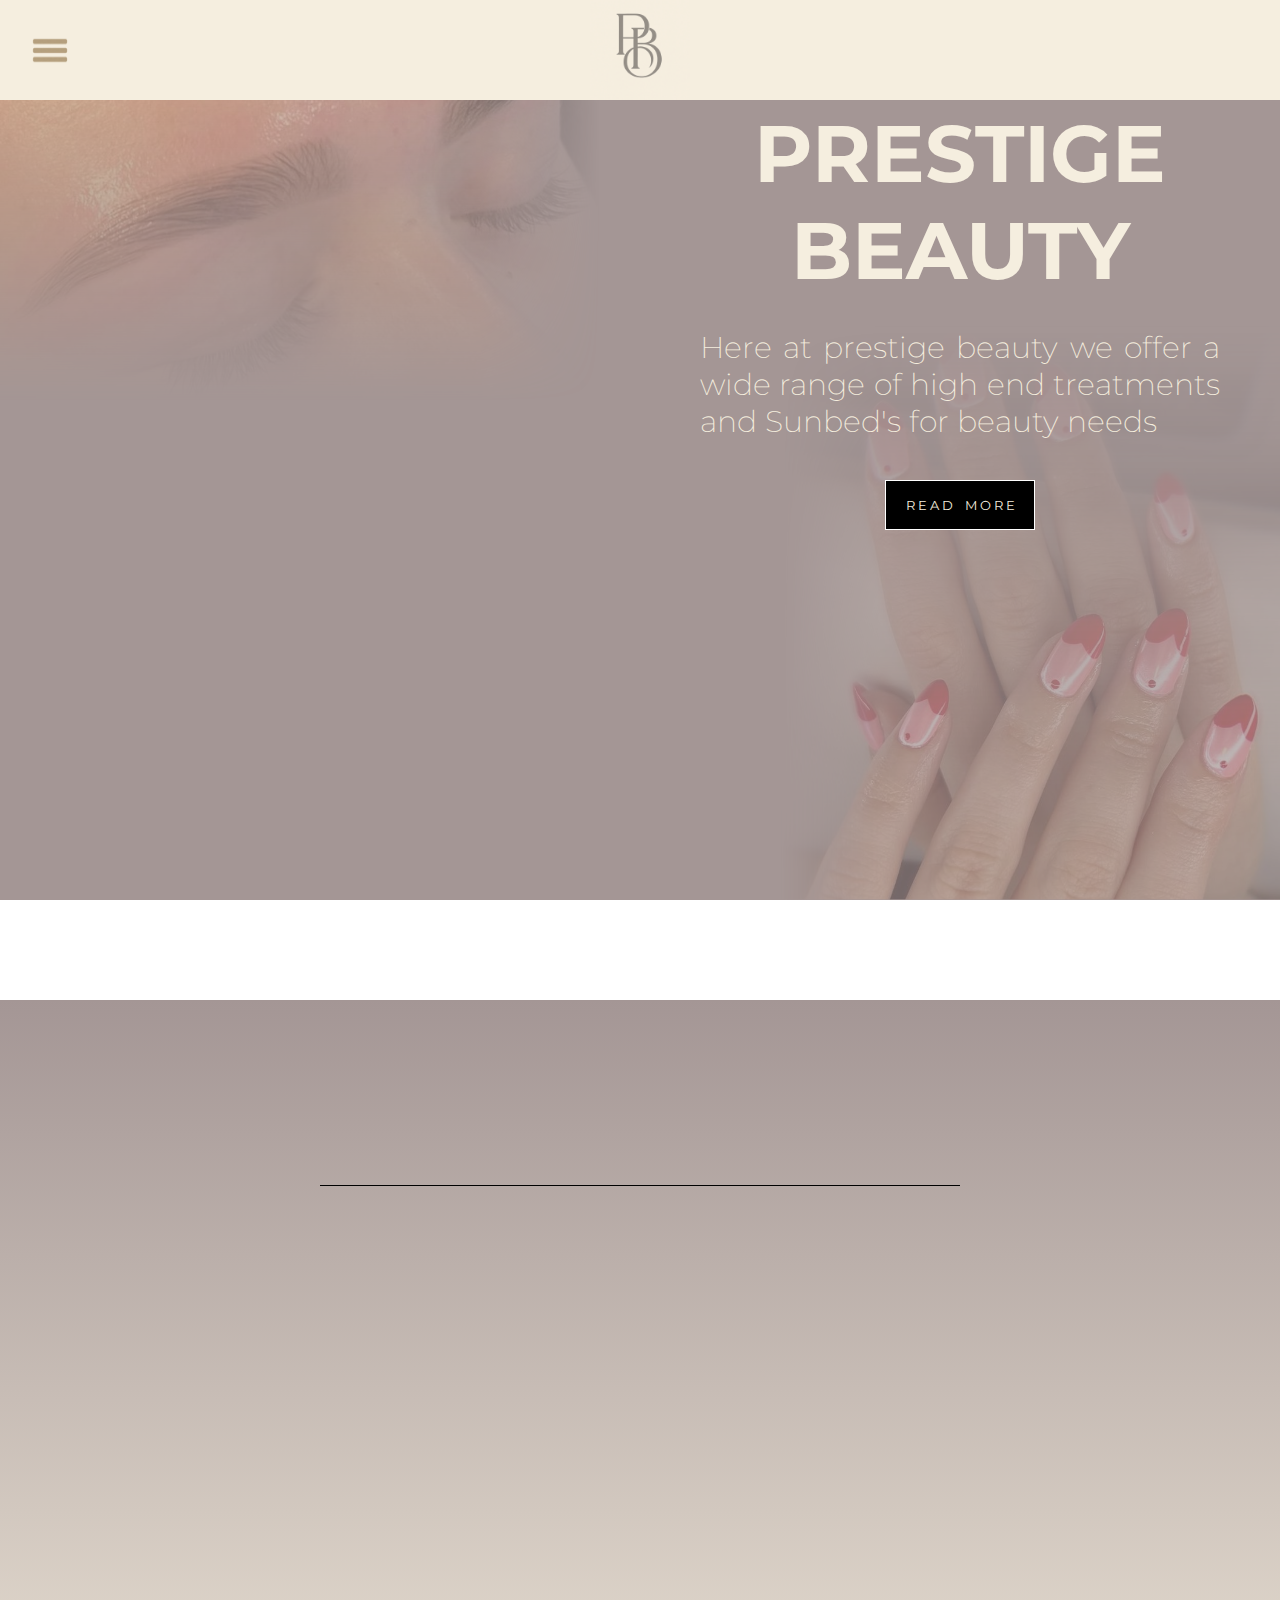
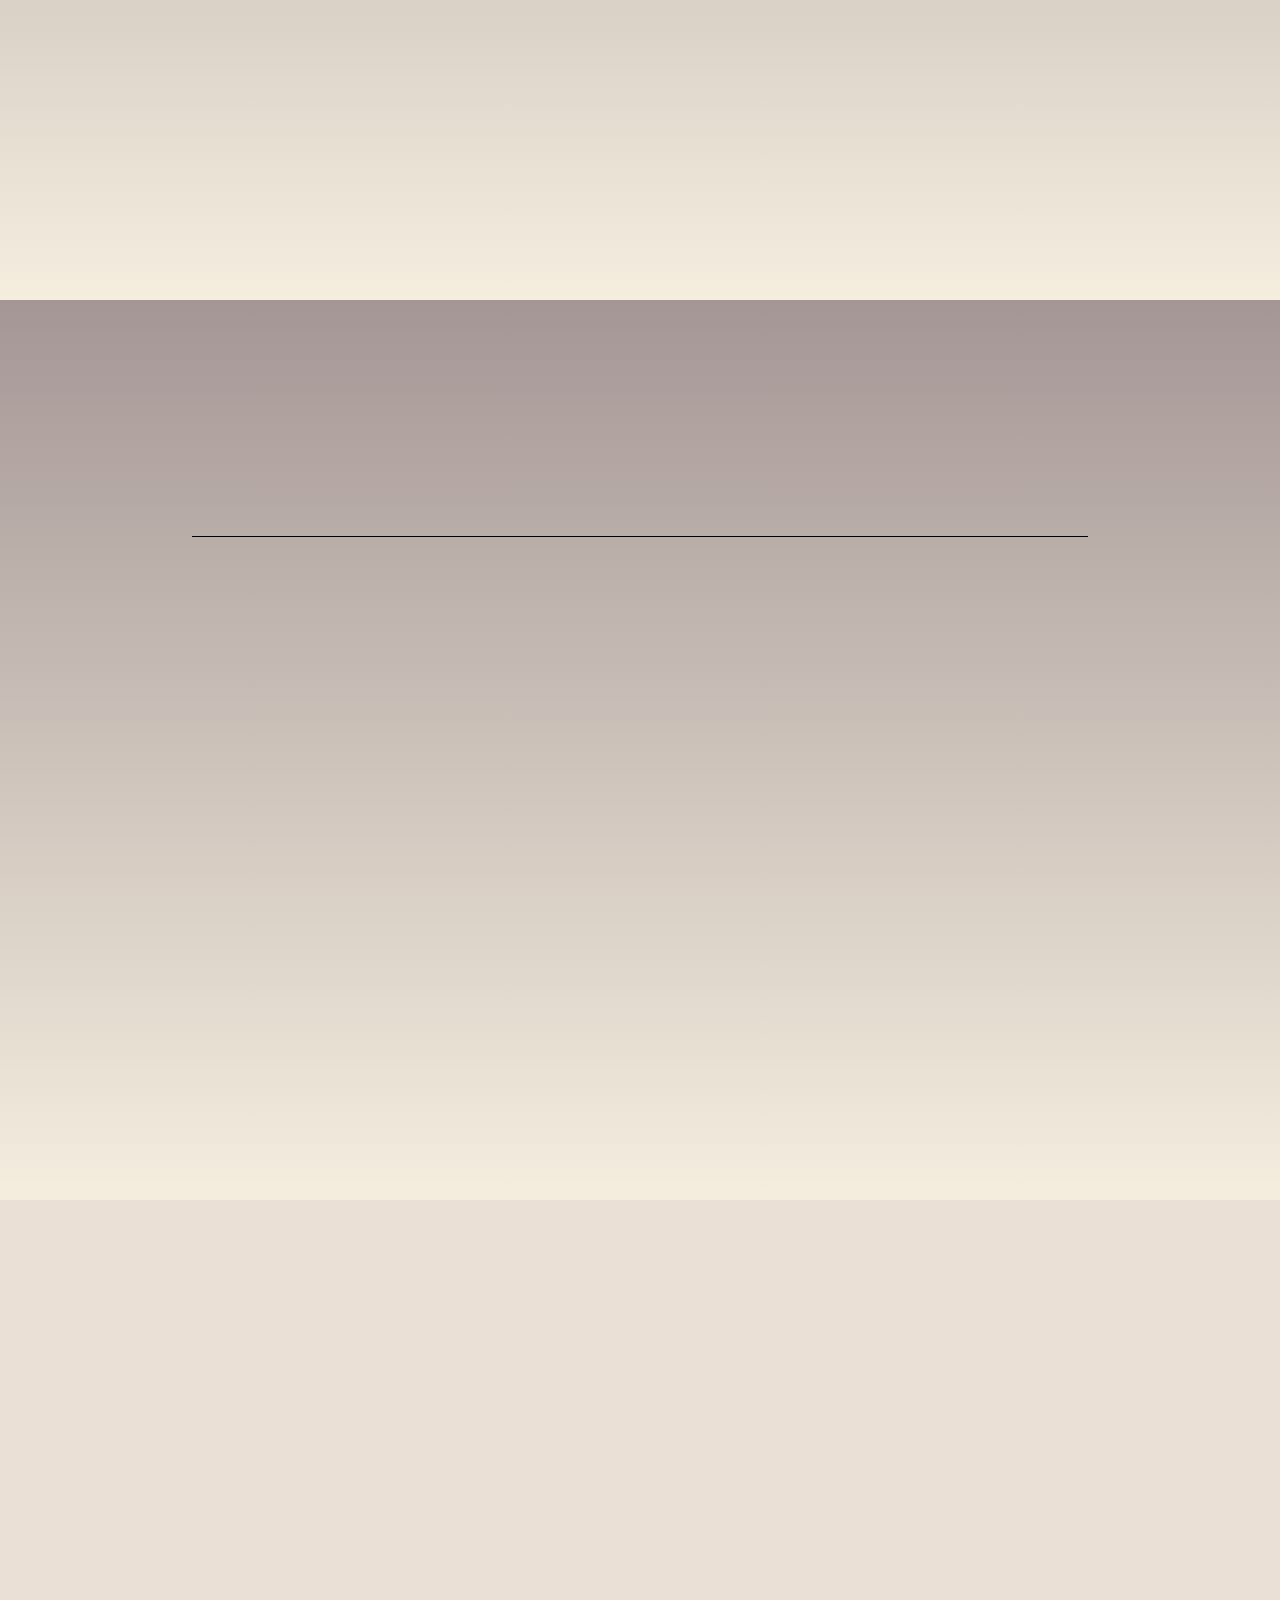
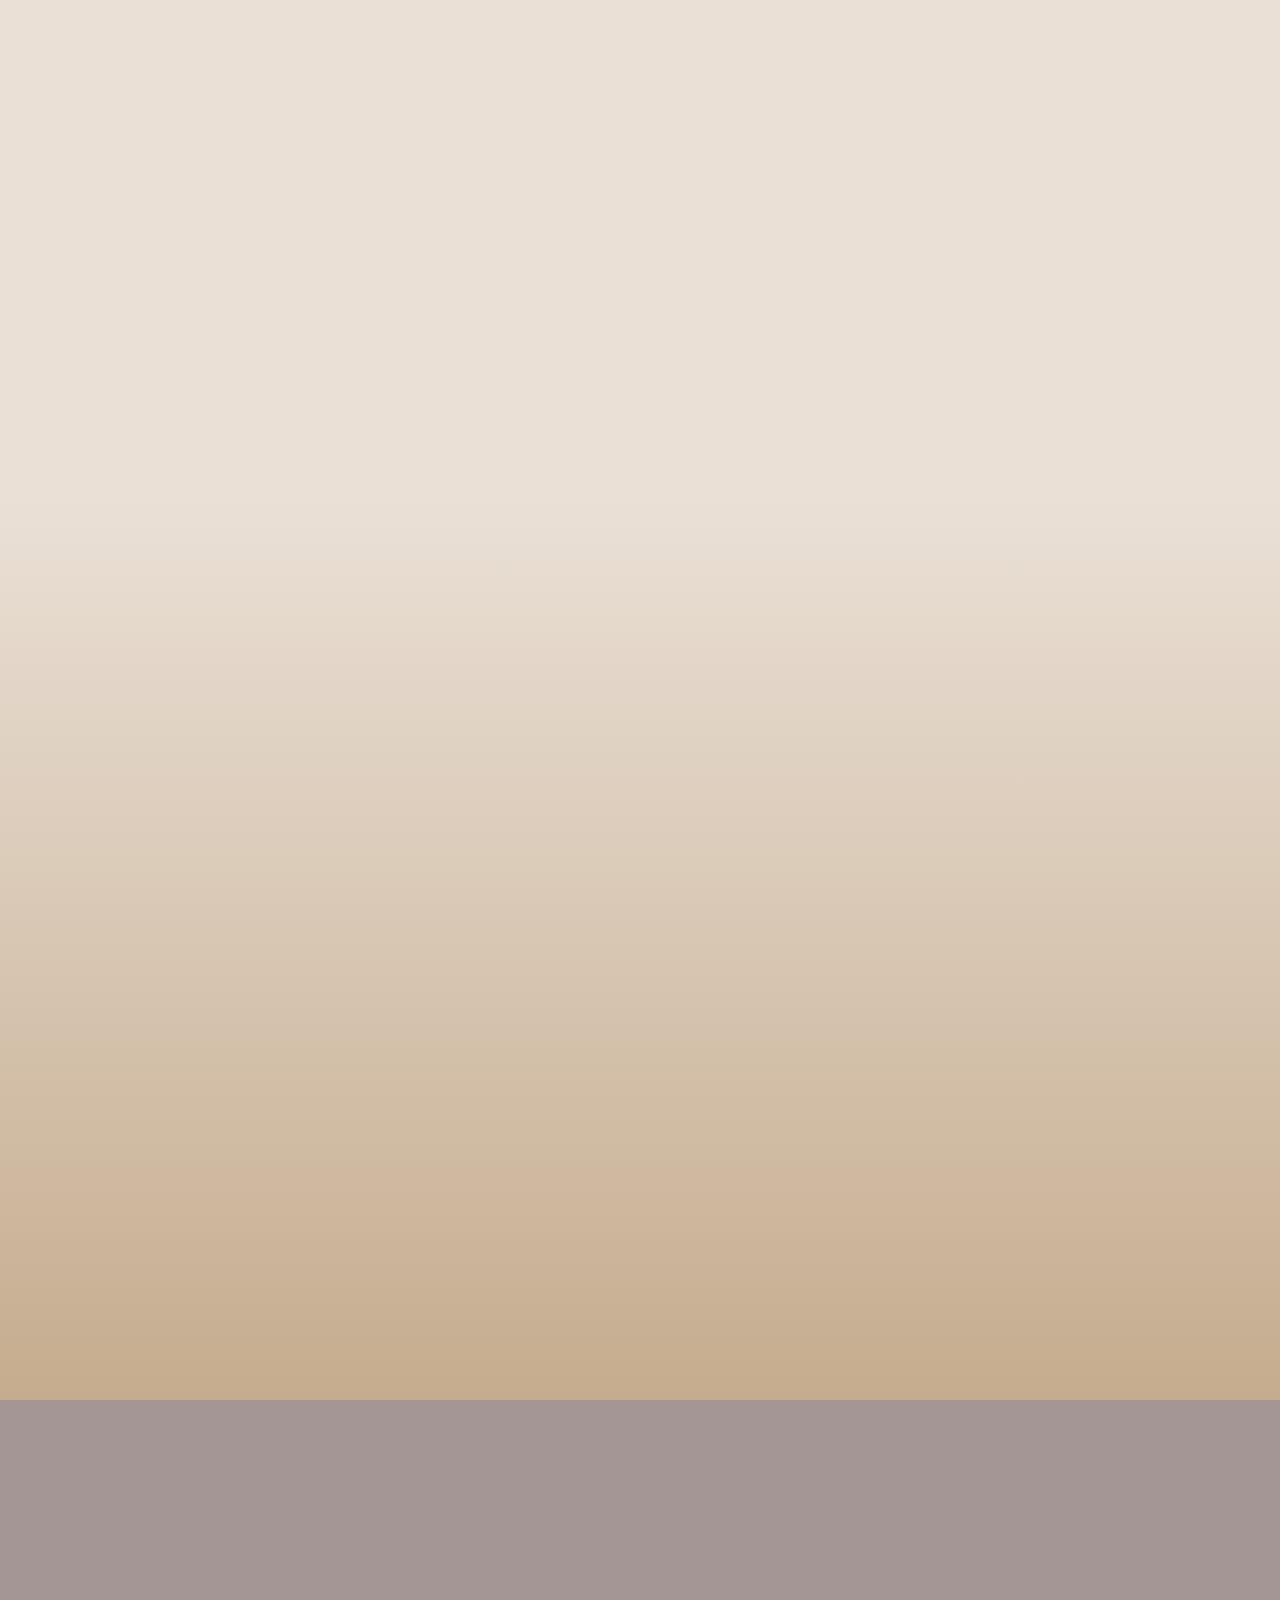
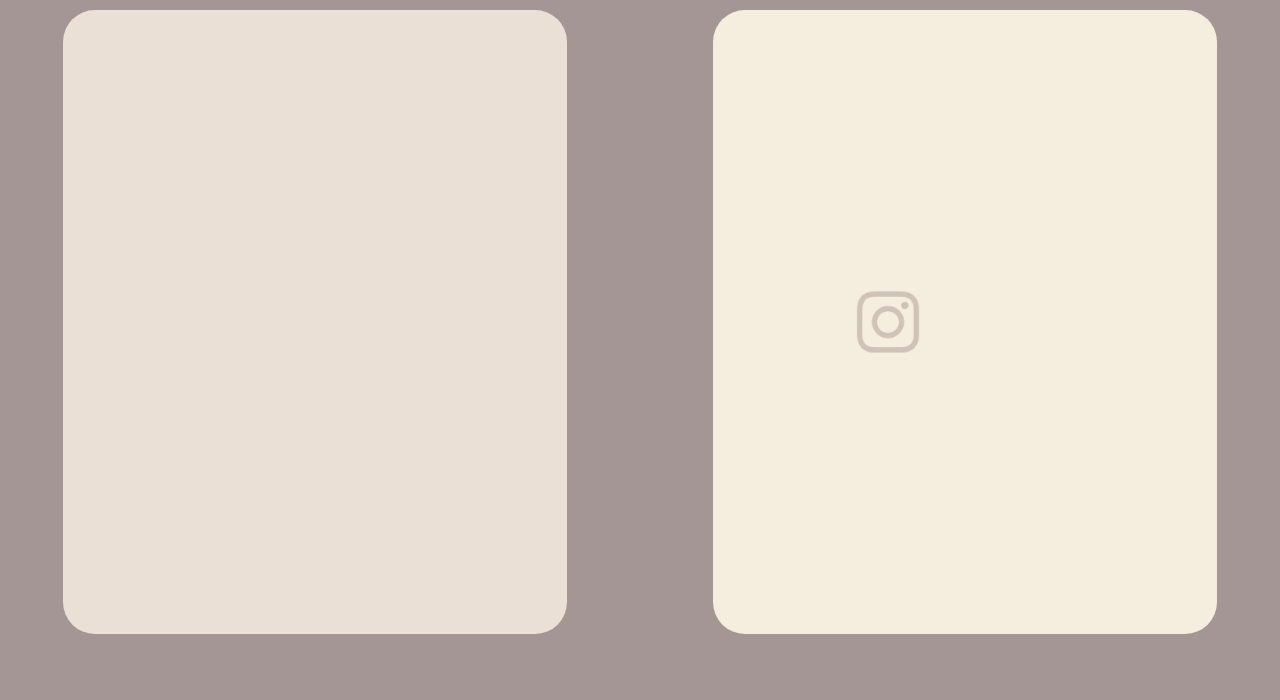
<file: index.html>
<!DOCTYPE html>
<html lang="en" class="sbSmooth sstYMandatory">
<head>
    <meta charset="UTF-8">
    <meta name="viewport" content="width=device-width, initial-scale=1.0">
    <title>Beauty Salon</title>
    <link href="Styles.css" rel="stylesheet" type="text/css">

    <link href="myClasses.css" rel="stylesheet" type="text/css">
</head>
<body class="w100 h100 m0 p0 bsBorderBox">
    <nav class="w100 hAuto bcSecond  dGrid gtc_1_1_1  aiCenter  pFixed zIndex2 left0 top0 zIndex3" id="myNav">
        <div class="w100 h100 dFlex jcLeft aiCenter bsBorderBox pl20">
            <img src="icons/icon_menu.png" class="cPointer myImg5">
    
        </div>
        <div class="w100 h100 dFlex jcCenter ">
            <img src="icons/icon_logo_alone.png" class="myImg2">
    
        </div>
        <div class="w100 h100"></div>
        
    </nav>   
<!-- -----INTRODUCTION SECTION----- -->
<section class="h100vh dptmyNav bsBorderBox bcFirst dGrid resp_gtc_ra300px gtr_auto_1  w100 pRelative  ssaStart sssAlways">
<div class="hAuto w100 dFlex aiCenter jcCenter fdColumn">
    <img src="images/eyebrow_landing_page.jpg" class="pAbsolute  myImg6 myI o0-5 left0 top0 zIndex1">
</div>
<div class="w100 h100 dFlex jcCenter bsBorderBox aiCenter pl10 pr10 pt5 fdColumn">
    <img src="images/nails_landing_page.jpg" class="pAbsolute  myImg myI o0-3 right0 bottom0 zIndex1 tr_180">

    <label class="ff2 cSecond fw700 fs5 pRelative zIndex2 cust_anim">PRESTIGE BEAUTY</label>
    <p class="cSecond ff2 fw200 fs2 bsBorderBox pr50 pl50 mb40 taJustify pRelative zIndex2 cust_anim">Here at prestige beauty we offer a wide range of high
        end treatments and Sunbed's for beauty needs
    </p>
    <button class="myButton ff2 fw1 w150px h50px cSecond pRelative zIndex2 cust_anim">R E A D  &nbsp;&nbsp; M O R E</button>
</div>

</section>
<!------ SERVICES SECTION----- -->
<section class="h100vh dptmyNav bsBorderBox bcLG_180deg_firstSecond dGrid gtr_1_3 gridResp  w100 pRelative dtmyNav ssaStart sssAlways">
    <!-- ---------------------- -->
<div class="w100 h100 dFlex jcCenter aiCenter  fdColumn gap10 ">
    <label class="ff2 fw1 fs3 cBlack cust_anim2">S E R V I C E S</label>
    <div class="line1 resp2"></div>
    <p class="ff2 fw1 fs1 cBlack cust_anim2 resp2">
        Discover our premium beauty treatments, tailored for your needs.
      </p>
</div>
<div class="w100 h100 dFlex jcCenter aiCenter">
    <div class="carousel1 cust_anim2">
        <div class="carousel-track1 ">
          <div class="slide1 dGrid gtr_0-5_4_1 oHidden pRelative">
            <!-- --------------- -->
            <div class="w100 h100 bcSecond dFlex  jcCenter aiCenter pRelative zIndex2">
                <label class="ff2 fw1 fs1 cBlack cust_anim2 fw200">EYELASH EXTENSION</label>
            </div>
            <div class="w100 h100 pRelative oHidden">
                <img src="images/service_eyelash_extension.png" class=" ofCover w100 h100" >
            </div>
            <div class="w100 h100 pRelative dFlex jcCenter ">
                <button class="myButton w100 h100 cWhite">B O O K &nbsp; &nbsp; N O W !</button>
            </div>
            <!-- ----------------- -->
          </div>
          <div class="slide1 dGrid gtr_0-5_4_1 oHidden pRelative">
             <!-- --------------- -->
             <div class="w100 h100 bcSecond dFlex  jcCenter aiCenter pRelative zIndex2">
                <label class="ff2 fw1 fs1 cBlack cust_anim2 fw200">EYEBROWS</label>
            </div>
            <div class="w100 h100 pRelative oHidden">
                <img src="images/service_eyebrows.jpg" class=" ofCover w100 h100" >
            </div>
            <div class="w100 h100 pRelative dFlex jcCenter ">
                <button class="myButton w100 h100 cWhite">B O O K &nbsp; &nbsp; N O W !</button>
            </div>
            <!-- ----------------- -->
          </div>
          <div class="slide1 dGrid gtr_0-5_4_1 oHidden pRelative">
             <!-- --------------- -->
             <div class="w100 h100 bcSecond dFlex  jcCenter aiCenter pRelative zIndex2">
                <label class="ff2 fw1 fs1 cBlack cust_anim2 fw200">FACIALS</label>
            </div>
            <div class="w100 h100 pRelative oHidden">
                <img src="images/service_facials.png" class=" ofCover w100 h100" >
            </div>
            <div class="w100 h100 pRelative dFlex jcCenter ">
                <button class="myButton w100 h100 cWhite">B O O K &nbsp; &nbsp; N O W !</button>
            </div>
            <!-- ----------------- -->
          </div>
          <div class="slide1 dGrid gtr_0-5_4_1 oHidden pRelative">
             <!-- --------------- -->
             <div class="w100 h100 bcSecond dFlex  jcCenter aiCenter pRelative zIndex2">
                <label class="ff2 fw1 fs1 cBlack cust_anim2 fw200">MAKE UP</label>
            </div>
            <div class="w100 h100 pRelative oHidden">
                <img src="images/service_make_up.png" class=" ofCover w100 h100" >
            </div>
            <div class="w100 h100 pRelative dFlex jcCenter ">
                <button class="myButton w100 h100 cWhite">B O O K &nbsp; &nbsp; N O W !</button>
            </div>
            <!-- ----------------- -->
          </div>
          <div class="slide1 dGrid gtr_0-5_4_1 oHidden pRelative">
            <!-- --------------- -->
            <div class="w100 h100 bcSecond dFlex  jcCenter aiCenter pRelative zIndex2">
               <label class="ff2 fw1 fs1 cBlack cust_anim2 fw200">TANNING</label>
           </div>
           <div class="w100 h100 pRelative oHidden">
               <img src="images/service_tanning.png" class=" ofCover w100 h100" >
           </div>
           <div class="w100 h100 pRelative dFlex jcCenter ">
               <button class="myButton w100 h100 cWhite">B O O K &nbsp; &nbsp; N O W !</button>
           </div>
           <!-- ----------------- -->
         </div>
         <div class="slide1 dGrid gtr_0-5_4_1 oHidden pRelative">
            <!-- --------------- -->
            <div class="w100 h100 bcSecond dFlex  jcCenter aiCenter pRelative zIndex2">
               <label class="ff2 fw1 fs1 cBlack cust_anim2 fw200">SPRAY TANS</label>
           </div>
           <div class="w100 h100 pRelative oHidden">
               <img src="images/service_spray_tans.png" class=" ofCover w100 h100" >
           </div>
           <div class="w100 h100 pRelative dFlex jcCenter ">
               <button class="myButton w100 h100 cWhite">B O O K &nbsp; &nbsp; N O W !</button>
           </div>
           <!-- ----------------- -->
         </div>
         <div class="slide1 dGrid gtr_0-5_4_1 oHidden pRelative">
            <!-- --------------- -->
            <div class="w100 h100 bcSecond dFlex  jcCenter aiCenter pRelative zIndex2">
               <label class="ff2 fw1 fs1 cBlack cust_anim2 fw200">NAILS</label>
           </div>
           <div class="w100 h100 pRelative oHidden">
               <img src="images/service_nails.jpg" class=" ofCover w100 h100" >
           </div>
           <div class="w100 h100 pRelative dFlex jcCenter ">
               <button class="myButton w100 h100 cWhite">B O O K &nbsp; &nbsp; N O W !</button>
           </div>
           <!-- ----------------- -->
         </div>
         <div class="slide1 dGrid gtr_0-5_4_1 oHidden pRelative">
            <!-- --------------- -->
            <div class="w100 h100 bcSecond dFlex  jcCenter aiCenter pRelative zIndex2">
               <label class="ff2 fw1 fs1 cBlack cust_anim2 fw200">HAIR REMOVAL</label>
           </div>
           <div class="w100 h100 pRelative oHidden">
               <img src="images/service_hair_removal.png" class=" ofCover w100 h100" >
           </div>
           <div class="w100 h100 pRelative dFlex jcCenter ">
               <button class="myButton w100 h100 cWhite">B O O K &nbsp; &nbsp; N O W !</button>
           </div>
           <!-- ----------------- -->
         </div>
        </div>
        <button class="prev1" aria-label="Anterior">‹</button>
        <button class="next1" aria-label="Siguiente">›</button>
      </div>
</div>
<!-- ------------ -->
<div class="w100 h100 dFlex jcCenter aiCenter dNone resp">
    <label class="ff2 fw1 fs3 cBlack cust_anim2 dNone resp">P R O D U C T S</label>
</div>
<div class="w100 h100 dFlex jcCenter aiCenter dNone resp">
     <div class="carousel1 cust_anim2 dNone resp ">
        <div class="carousel-track1 ">
          <div class="slide1 dGrid gtr_0-5_4_1 oHidden pRelative">
            <!-- --------------- -->
            <div class="w100 h100 bcSecond dFlex  jcCenter aiCenter pRelative zIndex2">
                <label class="ff2 fw1 fs1 cBlack cust_anim2 fw200">BODY CARE</label>
            </div>
            <div class="w100 h100 pRelative oHidden">
                <img src="images/product_body_care.png" class=" ofCover w100 h100" >
            </div>
            <div class="w100 h100 pRelative dFlex jcCenter ">
                <button class="myButton w100 h100 cWhite" onclick="window.location.href='https://tropicskincare.com/pages/teresahickman'">
                    B U Y &nbsp; &nbsp; N O W !</button>
            </div>
            <!-- ----------------- -->
          </div>
          <div class="slide1 dGrid gtr_0-5_4_1 oHidden pRelative">
            <!-- --------------- -->
            <div class="w100 h100 bcSecond dFlex  jcCenter aiCenter pRelative zIndex2">
               <label class="ff2 fw1 fs1 cBlack cust_anim2 fw200">MAKE UP</label>
           </div>
           <div class="w100 h100 pRelative oHidden">
               <img src="images/product_make_up.png" class=" ofCover w100 h100" >
           </div>
           <div class="w100 h100 pRelative dFlex jcCenter ">
               <button class="myButton w100 h100 cWhite" onclick="window.location.href='https://tropicskincare.com/pages/teresahickman'">
                   B U Y &nbsp; &nbsp; N O W !</button>
           </div>
           <!-- ----------------- -->
         </div>
          <div class="slide1 dGrid gtr_0-5_4_1 oHidden pRelative">
             <!-- --------------- -->
             <div class="w100 h100 bcSecond dFlex  jcCenter aiCenter pRelative zIndex2">
                <label class="ff2 fw1 fs1 cBlack cust_anim2 fw200">SKIN CARE</label>
            </div>
            <div class="w100 h100 pRelative oHidden">
                <img src="images/product_skin_care.png" class=" ofCover w100 h100" >
            </div>
            <div class="w100 h100 pRelative dFlex jcCenter ">
                <button class="myButton w100 h100 cWhite" onclick="window.location.href='https://tropicskincare.com/pages/teresahickman'">
                    B U Y &nbsp; &nbsp; N O W !</button>
            </div>
            <!-- ----------------- -->
          </div>
          <div class="slide1 dGrid gtr_0-5_4_1 oHidden pRelative">
             <!-- --------------- -->
             <div class="w100 h100 bcSecond dFlex  jcCenter aiCenter pRelative zIndex2">
                <label class="ff2 fw1 fs1 cBlack cust_anim2 fw200">SUN CARE</label>
            </div>
            <div class="w100 h100 pRelative oHidden">
                <img src="images/product_sun_care.png" class=" ofCover w100 h100" >
            </div>
            <div class="w100 h100 pRelative dFlex jcCenter ">
                <button class="myButton w100 h100 cWhite" onclick="window.location.href='https://tropicskincare.com/pages/teresahickman'">
                    B U Y &nbsp; &nbsp; N O W !</button>
            </div>
            <!-- ----------------- -->
          </div>
          <div class="slide1 dGrid gtr_0-5_4_1 oHidden pRelative">
             <!-- --------------- -->
             <div class="w100 h100 bcSecond dFlex  jcCenter aiCenter pRelative zIndex2">
                <label class="ff2 fw1 fs1 cBlack cust_anim2 fw200">TANNING</label>
            </div>
            <div class="w100 h100 pRelative oHidden">
                <img src="images/product_tanning.png" class=" ofCover w100 h100" >
            </div>
            <div class="w100 h100 pRelative dFlex jcCenter ">
                <button class="myButton w100 h100 cWhite" onclick="window.location.href='https://tropicskincare.com/pages/teresahickman'">
                    B U Y &nbsp; &nbsp; N O W !</button>
            </div>
            <!-- ----------------- -->
          </div>
         
        </div>
        <button class="prev1" aria-label="Anterior">‹</button>
        <button class="next1" aria-label="Siguiente">›</button>
      </div>
</div>

<!-- ------------ -->
</section>
<!-- ------PRODUCTS SECTION (ONLY VISIBLE IN PC) ----- -->
<section class="h100vh dptmyNav bsBorderBox bcLG_180deg_firstSecond dGrid gtr_1_3  w100 pRelative dtmyNav ssaStart sssAlways resp2">
 

<!-- ------------ -->
<div class="w100 h100 dFlex jcCenter aiCenter fdColumn resp2 gap10">
    <label class="ff2 fw1 fs3 cBlack cust_anim2  resp2">P R O D U C T S</label>
    <div class="line2"></div>
    <p class="ff2 fw1 fs1 cBlack cust_anim2 ">
        Explore our curated collection of beauty essentials, designed to nourish, enhance, and celebrate your unique glow.

    </p>
</div>
<div class="w100 h100 dFlex jcCenter aiCenter  resp2">
     <div class="carousel1 cust_anim2  resp2 ">
        <div class="carousel-track1 ">
          <div class="slide1 dGrid gtr_0-5_4_1 oHidden pRelative">
            <!-- --------------- -->
            <div class="w100 h100 bcSecond dFlex  jcCenter aiCenter pRelative zIndex2">
                <label class="ff2 fw1 fs1 cBlack cust_anim2 fw200">BODY CARE</label>
            </div>
            <div class="w100 h100 pRelative oHidden">
                <img src="images/product_body_care.png" class=" ofCover w100 h100" >
            </div>
            <div class="w100 h100 pRelative dFlex jcCenter ">
                <button class="myButton w100 h100 cWhite" onclick="window.location.href='https://tropicskincare.com/pages/teresahickman'">
                    B U Y &nbsp; &nbsp; N O W !</button>
            </div>
            <!-- ----------------- -->
          </div>
          <div class="slide1 dGrid gtr_0-5_4_1 oHidden pRelative">
            <!-- --------------- -->
            <div class="w100 h100 bcSecond dFlex  jcCenter aiCenter pRelative zIndex2">
               <label class="ff2 fw1 fs1 cBlack cust_anim2 fw200">MAKE UP</label>
           </div>
           <div class="w100 h100 pRelative oHidden">
               <img src="images/product_make_up.png" class=" ofCover w100 h100" >
           </div>
           <div class="w100 h100 pRelative dFlex jcCenter ">
               <button class="myButton w100 h100 cWhite" onclick="window.location.href='https://tropicskincare.com/pages/teresahickman'">
                   B U Y &nbsp; &nbsp; N O W !</button>
           </div>
           <!-- ----------------- -->
         </div>
          <div class="slide1 dGrid gtr_0-5_4_1 oHidden pRelative">
             <!-- --------------- -->
             <div class="w100 h100 bcSecond dFlex  jcCenter aiCenter pRelative zIndex2">
                <label class="ff2 fw1 fs1 cBlack cust_anim2 fw200">SKIN CARE</label>
            </div>
            <div class="w100 h100 pRelative oHidden">
                <img src="images/product_skin_care.png" class=" ofCover w100 h100" >
            </div>
            <div class="w100 h100 pRelative dFlex jcCenter ">
                <button class="myButton w100 h100 cWhite" onclick="window.location.href='https://tropicskincare.com/pages/teresahickman'">
                    B U Y &nbsp; &nbsp; N O W !</button>
            </div>
            <!-- ----------------- -->
          </div>
          <div class="slide1 dGrid gtr_0-5_4_1 oHidden pRelative">
             <!-- --------------- -->
             <div class="w100 h100 bcSecond dFlex  jcCenter aiCenter pRelative zIndex2">
                <label class="ff2 fw1 fs1 cBlack cust_anim2 fw200">SUN CARE</label>
            </div>
            <div class="w100 h100 pRelative oHidden">
                <img src="images/product_sun_care.png" class=" ofCover w100 h100" >
            </div>
            <div class="w100 h100 pRelative dFlex jcCenter ">
                <button class="myButton w100 h100 cWhite" onclick="window.location.href='https://tropicskincare.com/pages/teresahickman'">
                    B U Y &nbsp; &nbsp; N O W !</button>
            </div>
            <!-- ----------------- -->
          </div>
          <div class="slide1 dGrid gtr_0-5_4_1 oHidden pRelative">
             <!-- --------------- -->
             <div class="w100 h100 bcSecond dFlex  jcCenter aiCenter pRelative zIndex2">
                <label class="ff2 fw1 fs1 cBlack cust_anim2 fw200">TANNING</label>
            </div>
            <div class="w100 h100 pRelative oHidden">
                <img src="images/product_tanning.png" class=" ofCover w100 h100" >
            </div>
            <div class="w100 h100 pRelative dFlex jcCenter ">
                <button class="myButton w100 h100 cWhite" onclick="window.location.href='https://tropicskincare.com/pages/teresahickman'">
                    B U Y &nbsp; &nbsp; N O W !</button>
            </div>
            <!-- ----------------- -->
          </div>
         
        </div>
        <button class="prev1" aria-label="Anterior">‹</button>
        <button class="next1" aria-label="Siguiente">›</button>
      </div>
</div>

<!-- ------------ -->
</section>
 <!------- OUR WORKS SECTION ------- -->
<section class="h100vh dptmyNav bsBorderBox bcThird dFlex jcCenter gap20 bsBorderBox pt20 aiCenter fdColumn  w100 pRelative dtmyNav ssaStart sssAlways">
    <label class=" fw5 fs6  cFirst cust_anim2">O U R &nbsp;&nbsp; W O R K S</label>
    <div class="dGrid w80vw h80 cust_anim2 gtc_1_1_1_1 gtr_1_1_1_1  gap10 resp2">
        <div class="w100 h100  gc_1_span2 gr_1_span2">
            <img src="images/ow_horizontal.jpg" class="w100 h100 ofCover">
        </div>
        <div class="w100 h100    gr_1_span4">
            <img src="images/ow_vertical.jpg" class="w100 h100 ofCover">
        </div>
        <div class="w100 h100   gr_1_span2">
            <img src="images/ow_square.jpg" class="w100 h100 ofCover">
        </div>
        <div class="w100 h100   gr_span2">
            <img src="images/ow_square2.jpg" class="w100 h100 ofCover">
        </div>
        <div class="w100 h100   gr_span2">
            <img src="images/ow_square3.jpg" class="w100 h100 ofCover">
        </div>
        <div class="w100 h100 bcPurple  gr_span2">
            <img src="images/ow_square4.jpg" class="w100 h100 ofCover">
        </div>

    </div>

    <div class="dGrid w90vw h80 cust_anim2 gtc_1_1_1 gtr_1_1_1_1_1  gap10 dNone respGrid">
        <div class="w100 h100  gc_1_span2 oHidden">
            <img src="images/ow_horizontal.jpg" class="w100 h100 ofCover">
        </div>
        <div class="w100 h100  gc_3   gr_1_span2 oHidden">
            <img src="images/ow_vertical.jpg" class="w100 h100 ofCover">
        </div>
        <div class="w100 h100 bcYellow  gc_span2 gr_span2 oHidden">
            <img src="images/ow_square4.jpg" class="w100 h100 ofCover">
        </div>
        <div class="w100 h100 oHidden">
            <img src="images/ow_square.jpg" class="w100 h100 ofCover">
        </div>
        <div class="w100 h100 gr_4 gc_span3 bcRed oHidden">
            <img src="images/ow_horizontal5.jpg" class="w100 h100 ofCover">

        </div>
        <div class="w100 h100 bcPurple  oHidden">
            <img src="images/ow_square2.jpg" class="w100 h100 ofCover">

        </div>
        <div class="w100 h100 bcGray  gc_span2 oHidden">
            <img src="images/ow_horizontal2.jpg" class="w100 h100 ofCover">

        </div>


    </div>


</section>
<!-- ------OUR TEAM SECTION ------ -->
<section class="h100vh dptmyNav bsBorderBox bcLG_180deg_thirdFourth dFlex jcCenter gap20 bsBorderBox pt20 aiCenter fdColumn  w100 pRelative dtmyNav ssaStart sssAlways">
    <label class=" fw5 fs6  cFirst cust_anim">O U R &nbsp;&nbsp; T E A M</label>

    <div class="carousel2 bsBorderBox pb20">
        <div class="carousel-track2 cust_anim bcThird">
            <div class="slide2 dGrid gtc_ra300px resp_infor active2 ">
                <!-- ----IMAGE--- -->
                <div class="w100 h100 dFlex aiCenter jcCenter  bsBorderBox p10">
                <img src="images/team_teresa.jpg" class="myImg8 br50per b7_solid_first">
                </div>
                <!-- ----INFORMATION--- -->
                <div class="w100 h100 dFlex fdColumn jcCenter aiCenter gap20 bcSecond bsBorderBox pt10 pl20 pr20">
                    <label class="ff2 fw5 fs9  cFirst cust_anim">TERESA</label>
                    <label class="ff1 fw1 fs10  cFirst cust_anim">Salon owner & Beautician</label>
                    <div class="line2"></div>
                    <p class="ff2 fw3 fs11  cBlack cust_anim pl40 pr40 taJustify">
                        Hi! I’m Teresa, Salon owner & beauty therapist with 30 years experience in the industry. I opened my dream salon, Prestige Beauty Beautique 20 years ago after completing a scholarship at Manchester business school.
                        <br>
                        <span class="fsItalic cFirst mt20">
                            I am passionate about all aspects of beauty, however I absolutely love doing eyebrows, waxing and facial. ❤️</span>
                    </p>
                   
                </div>
            </div>
            <!-- ---------------- -->
            <div class="slide2 dGrid gtc_ra300px resp_infor ">
                <!-- ----IMAGE--- -->
                <div class="w100 h100 dFlex aiCenter jcCenter  bsBorderBox p10">
                <img src="images/team_lucy-rose.jpg" class="myImg8 br50per b7_solid_first">
                </div>
                <!-- ----INFORMATION--- -->
                <div class="w100 h100 dFlex fdColumn jcCenter aiCenter gap20 bcSecond bsBorderBox pt10 pl20 pr20">
                    <label class="ff2 fw5 fs9  cFirst cust_anim">LUCY-ROSE</label>
                    <label class="ff1 fw1 fs10  cFirst cust_anim">Beautician & Social Media</label>
                    <div class="line2"></div>
                    <p class="ff2 fw3 fs11  cBlack cust_anim pl40 pr40 taJustify">
                        Hi! My name is Lucy-rose, I am the salon manager and beautician. I have 10 years experience in the beauty industry, the best bit about my job is making people feel more confident.
                        <br>
                        <span class="fsItalic cFirst mt20">
                            I am a perfectionist with any task I get my hands on. I love doing nails and brows! This shows as I do these treatments the most. ❤️  
                        </span>
                    </p>
                   
                </div>
            </div>
            <!-- --------------------- -->
            <div class="slide2 dGrid gtc_ra300px resp_infor ">
                <!-- ----IMAGE--- -->
                <div class="w100 h100 dFlex aiCenter jcCenter  bsBorderBox p10">
                <img src="images/team_carly.jpg" class="myImg8 br50per b7_solid_first">
                </div>
                <!-- ----INFORMATION--- -->
                <div class="w100 h100 dFlex fdColumn jcCenter aiCenter gap20 bcSecond bsBorderBox pt10 pl20 pr20">
                    <label class="ff2 fw5 fs9  cFirst cust_anim">CARLY</label>
                    <label class="ff1 fw1 fs10  cFirst cust_anim">Beautician</label>
                    <div class="line2"></div>
                    <p class="ff2 fw3 fs11  cBlack cust_anim pl40 pr40 taJustify">
                        Hi! I’m Carly and I’m 37 years of age. I am a qualified level 2 & 3 beauty therapist, nail technician and eyelash technician.
                        <br>
                        <span class="fsItalic cFirst mt20">
                            I have been in the industry for 15 years and absolutely love what I do. I enjoy having a good chat with my clients which many have became my good friends over the years. ❤️                        </span>
                    </p>
                   
                </div>
            </div>
            <!-- -------------------------- -->
            <div class="slide2 dGrid gtc_ra300px resp_infor ">
                <!-- ----IMAGE--- -->
                <div class="w100 h100 dFlex aiCenter jcCenter  bsBorderBox p10">
                <img src="images/team_holly.jpg" class="myImg8 br50per b7_solid_first">
                </div>
                <!-- ----INFORMATION--- -->
                <div class="w100 h100 dFlex fdColumn jcCenter aiCenter gap20 bcSecond bsBorderBox pt10 pl20 pr20">
                    <label class="ff2 fw5 fs9  cFirst cust_anim">HOLLIE</label>
                    <label class="ff1 fw1 fs10  cFirst cust_anim">Beautician & Social Media</label>
                    <div class="line2"></div>
                    <p class="ff2 fw3 fs11  cBlack cust_anim pl40 pr40 taJustify">
                        Hi! I’m Hollie a 23 year old beautician and eyelash technician. I have been qualified for 3 years, during this time I have completed a number of courses to enhance my skillset and beauty career at prestige beauty.                        <br>
                        <span class="fsItalic cFirst mt20">
                            I am currently living in Australia where I am managing the social media page. I absolutely love doing this as I am still part of the team even half way across the world. ❤️                        </span>
                    </p>
                   
                </div>
            </div>
            <!-- <div class="slide2 gtc_ra300px"></div> -->
            
          </div>
    </div>
    
</section>
<!-- ----CONTACT AND LOCATION SECTION---- -->
<section class="h100vh dptmyNav  bcFirst dGrid resp_infor2 gtc_1_1 jcCenter gap20 bsBorderBox pt20 pb20 aiCenter fdColumn  w100 pRelative dtmyNav ssaStart sssAlways">

<div class="w100 h100  dFlex jcCenter gap20 aiCenter fdColumn" >
    <label class="ff2 fw5 fs6 cThird cust_anim"> L O C A T I O N</label>
    <div class="w80 h80 dFlex jcCenter aiCenter br2 bcThird pRelative bsBorderBox p20">
        <iframe
        src="https://www.google.com/maps/embed?pb=!1m18!1m12!1m3!1d2376.6799720186546!2d-2.1624474240823113!3d53.43843017231618!2m3!1f0!2f0!3f0!3m2!1i1024!2i768!4f13.1!3m3!1m2!1s0x487bb3f4fee581e3%3A0xba51895bc0656cee!2s5-7%20Gorton%20Rd%2C%20Reddish%2C%20Stockport%20SK5%206AZ%2C%20Reino%20Unido!5e0!3m2!1ses-419!2smx!4v1746404915280!5m2!1ses-419!2smx" 
         width="100%"
         height="100%"
         style="border:0;"
         allowfullscreen=""
         loading="lazy"
         referrerpolicy="no-referrer-when-downgrade">
       </iframe>
    </div>
    
  </div>
  <div class="w100 h100  dFlex jcCenter gap20 aiCenter fdColumn" >
    <label class="ff2 fw5 fs6 cThird cust_anim"> S O C I A L &nbsp;&nbsp; M E D I A</label>
    <div class="w80 h80 dFlex jcCenter aiCenter br2 bcSecond gap10 pRelative bsBorderBox p20">
       <img src="images/instagram_logo1.png" class="myImg2">
       <a class="ff2 fw2 fs11 cFirst cust_anim tdNone cust_anim"
        href="https://www.instagram.com/prestigebeauty_reddish?igsh=cTdzeWEwNDFjemR6">
        PRESTIGE BEAUTY</a>
    </div>
    
  </div>
</section>
<script src="myScripts.js"></script>
 </body>

</html>
</file>
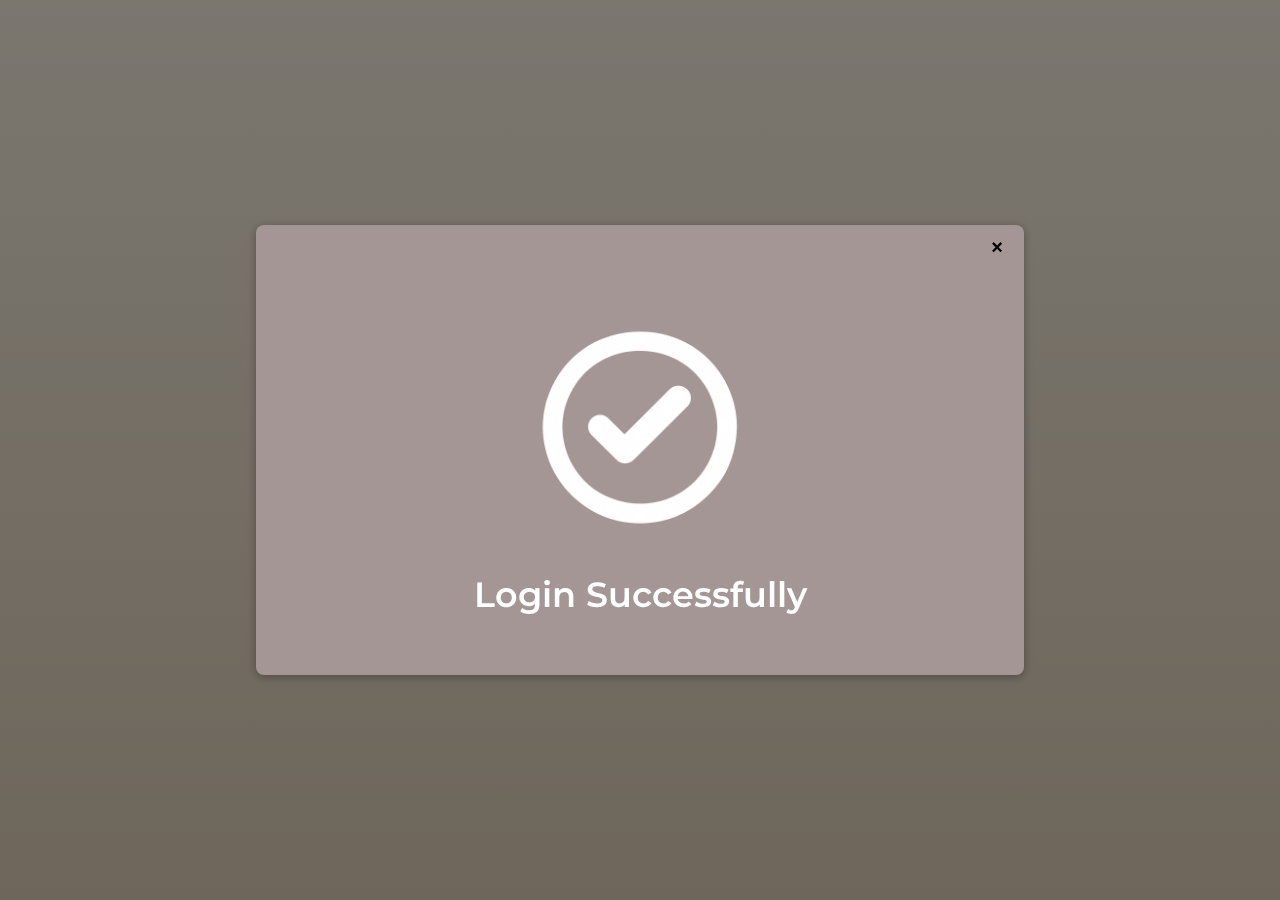
<file: views/Login.html>
<!DOCTYPE html>
<html lang="en">

<head>
    <meta charset="UTF-8">
    <meta name="viewport" content="width=device-width, initial-scale=1.0">
    <title>Beauty Prestige Salon</title>
    <link href="../Styles.css" rel="stylesheet" type="text/css">
    <link href="../responsive_styles.css" rel="stylesheet" type="text/css">

    <link href="../myClasses.css" rel="stylesheet" type="text/css">
</head>

<body class="bcLG_180deg_SecondFourth_anim h100vh w100vw bsBorderBox p10 dFlex aiCenter jcCenter  pRelative  ">

    <!-- -------------CUADRO DE LOGIN---------- -->
    <div class="w_resp w50vw h60vh bcLG_180deg_firstLightFirst_anim br1 dGrid gtc_1 gtr_1_2_0-5 oHidden">
        <!-- ---------------PARTE DONDE VIENE EL LOGO------------- -->
        <div class="w100 h100 dFlex jcCenter aiCenter ">
            <img src="../icons/icon_alone_png.png" class="myImg9">
        </div>
        <!-- ---------PARTE DONDE VIENE EL FORMULARIO---------- -->
         <div class="w100 h100  dFlex jcStart aiCenter gap20 fdColumn">
          <input type="text" placeholder="Email" class=" glow1_white inResp br5px h10 w50 bNone bsBorderBox pl20 fs3 outlineNone ff2" id="inEmailLogin">
          <input type="text" placeholder="Password" class="glow1_white inResp br5px h10 w50 bNone bsBorderBox pl20 fs3 outlineNone ff2" id="inPasswordLogin">
        <button class="btRespp fs3 ff2 fw300 h10 w30 br10px bNone bcThird cPointer hoverLight trans0-3" id="btLogin">Log In</button>
         </div>
         <!-- -------------------------PARTE PARA REGISTRAR UNA CUENTA-------------------- -->
          <div class="w100 h100  dFlex gap10 aiCenter jcCenter">
            <label class="ff2 fs10 cWhite bsBorderBox pl20 pr20">
                Don't have an account? Sign up
                 <span class="cBlack tdUnderline cPointer" id="btChangeRegister">Here</span></label>
          </div>
<!-- -------------------------------- -->
    </div>
    <!-- -------------------------------------- -->
      <!-- --------------------MODAL DE SERVCICIOS Y CONFIRMACION--------------- -->

      <div class="modal-overlay1 dGrid" id="modalOverlay2">
        <div class="modal1 bcFirst h50vh" id="modal2">
            <button class="close-btn1" id="closeBtn2" aria-label="Cerrar modal">&times;</button>
            <div class="w100 h100  "></div>
            <div class="w100 h100  pRelative dFlex jcCenter aiCenter gap20 fdColumn">
             <img src="../icons/Success.png" class="myImg8">
             <label class="fs6 ff2 fw600 cWhite">Login Successfully</label>
            </div>
        </div>
    </div>

    <!-- ----------------- -->
    <script src="../myScripts.js"></script>
    <script src="../scripts/myLoginScripts.js"></script>

</body>

</html>
</file>
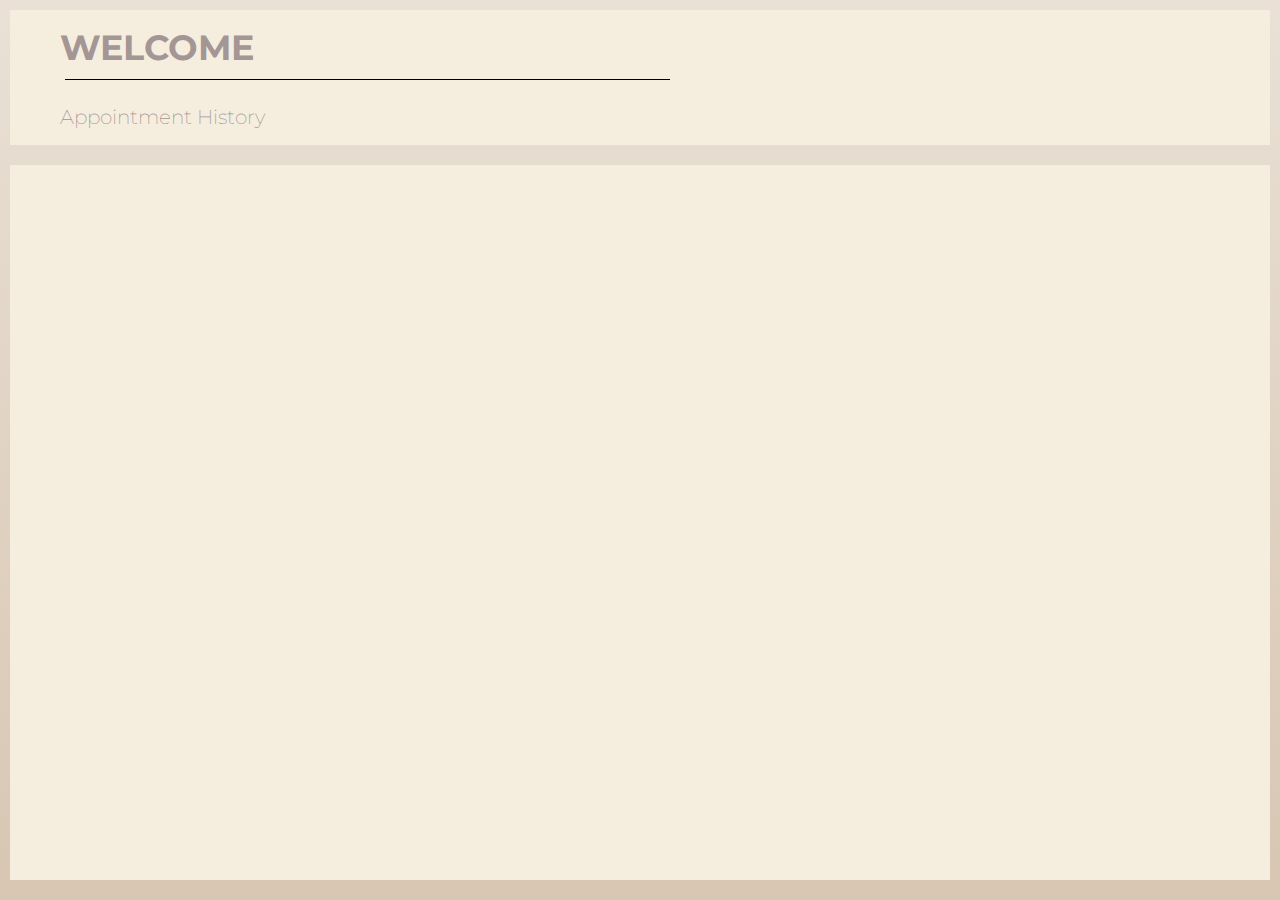
<file: views/Profile.html>
<!DOCTYPE html>
<html lang="en">

<head>
  <meta charset="UTF-8">
  <meta name="viewport" content="width=device-width, initial-scale=1.0">
  <title>Beauty Prestige Salon</title>
  <link href="../Styles.css" rel="stylesheet" type="text/css">

  <link href="../myClasses.css" rel="stylesheet" type="text/css">
  <link href="../responsive_styles.css" rel="stylesheet" type="text/css">

</head>

<body class="bcLG_180deg_thirdFourth_anim h100vh w100vw bsBorderBox p10 pb20 gap20  dGrid gtr_1_5 pRelative gtc_1">
  <!-- --------------------PARTE DONDE ESTA LA FOTO Y LE DA LA BIENVENIDA AL MIEMBRO------ -->
  <div class="w100 h100 bcSecond br10px pl50 dGrid gtr_1 gtc_1 aiCenter bsBorderBox">

   
    <!-- --------------AQUI VIENE LA BIENVENIDA, LA LINEA Y CUAL ES SU ESPECIALIDAD----------- -->
    <div class="w100 h100 dGrid gtc_1 gtr_1_auto_1 gResp bsBorderBox">
      <div class="w100 h100  dFlex aiEnd jcLeft ff2 fs6 fw700 cFirst bsBorderBox">WELCOME &nbsp;<span
          class="ff1 fsItalic cBlack" id="nameSpecialist"></span></div>
      <div class="line1  ml5 mt10 mb10 bsBorderBox"></div>
      <div class="w100 h100  dFlex aiStart jcLeft ff2 fs3 fw200 cFirst bsBorderBox" id="userName">
        Appointment History

      </div>

    </div>
    <!-- -------- -->

  </div>


  <!-- -----------------PARTE DONDE VIENEN SUS SOLICITUDES PENDIENTES DE SUS CITAS----------- -->
  <div class="w100 h100 bcSecond br10px dFlex fdColumn aiCenter gap20 bsBorderBox p20 ">
    <!-- -------CONTENEDOR SCROLLEABLE PARA VER LOS PEDIDOS Y ACEPTARLOS------------ -->
    <div class="w85vw h75vh br10px  myHResp oxHidden oyAuto gap50 dFlex fdColumn aiCenter bsBorderBox pl10 pr10" id="myScrollRequests">

     <!-- <div class="w100 h22vh bcFourth br10px fShrink0 dGrid aiCenter gtr_1 gtc_r8 respPedi oHidden gap10 bsBorderBox pl10 pr10">

        
        <div class="w100 h100   dFlex jcStart bsBorderBox pt15 aiCenter fdColumn gap10">

          <div class="w80 h40 br5px bcThird dFlex aiCenter jcCenter ff2 fw500 cFirst fs15 divHour bsBorderBox p10">11/09
          </div>
          <div class="w80 h40 br5px bcThird dFlex aiCenter jcCenter ff2 fw500 cFirst fs15 divHour bsBorderBox p10">9:00
          </div>

        </div>
       
        <div class="w100 h100  dFlex jcStart bsBorderBox pt15 aiCenter fdColumn gap10 ">
          <div class="w80 h30 br5px bcFirst dFlex aiCenter jcCenter ff2 fw500 cWhite fs15 divHour bsBorderBox p10">User
          </div>
          <div class="w80 h40 br5px bcThird dFlex aiCenter jcCenter ff2 fw500 cFirst fs15 divHour bsBorderBox p10">Hugo
          </div>
        </div>
      
        <div class="w100 h100  dFlex jcStart bsBorderBox pt15 aiCenter fdColumn gap10 gc_span2">
          <div class="w80 h30 br5px bcFirst dFlex aiCenter jcCenter ff2 fw500 cWhite fs15 divHour bsBorderBox p10 ">
            Service</div>
          <div class="w80 h40 br5px bcThird dFlex aiCenter jcCenter ff2 fw500 cFirst fs15 divHour bsBorderBox p10">Hugo
          </div>
        </div>

        
         <div class="myLineR gc_span4  jcCenter aiCenter dNone">
          <div class=" w90 h5px br5px bcWhite "></div>
         </div>
         
        
        <div class="w100 h100  dFlex jcStart bsBorderBox pt15 aiCenter fdColumn gap10 gc_span2">
          <div class="w80 h40 br5px bcFirst dFlex aiCenter jcCenter ff2 fw500 cWhite fs15 divHour bsBorderBox p10 ">Type
          </div>
          <div class="w80 h40 br5px bcThird dFlex aiCenter jcCenter ff2 fw500 cFirst fs15 divHour bsBorderBox p10">Hugo
          </div>
        </div>
        
        <div class="w100 h100  dFlex jcStart bsBorderBox pt15 aiCenter fdColumn gap10 ">
          <div class="w80 h40 br5px bcFirst dFlex aiCenter jcCenter ff2 fw500 cWhite fs15 divHour  p10 ">
            Amount And Duration</div>
          <div
            class="w80 h40 br5px bcThird dFlex aiCenter jcCenter ff2 fw500 cFirst fs15 divHour bsBorderBox  fdColumn">
            GBP 60
            <div class="bcFirst line12 w80  bsBorderBox mt2 mb2"></div>
            15 min
          </div>
        </div>
       
        <div class="w100 h100  dFlex jcStart bsBorderBox pt15 aiCenter fdColumn gap10 ">
          <div class="w80 h20 br5px bcFirst dFlex aiCenter jcCenter ff2 fw500 cWhite fs15 divHour bsBorderBox p10 ">
            Specialist</div>
          <img src="../images/team_amy.jpg" class="myImg2 br50per b4_solid_white">
        </div>


      </div> -->








      <!-- <div class="w100 h10vh bcFirst br10px fShrink0 dGrid aiCenter gtr_1 gtc_1_3_2 oHidden gap10 pedidoResp"> -->

      <!-- ----PARTE DONDE ESTÁ LA HORA--- -->

      <!-- <div class="w100 h100  dFlex jcCenter aiCenter">
        <div class="w80 h70 br5px bcThird dFlex aiCenter jcCenter ff2 fw500 cFirst fs15 divHour bsBorderBox p10">11/May &nbsp; 9:00</div>
      </div> -->

      <!-- -----------PARTE DONDE DICE QUE SERVICIO SOLICITÓ LA PERSONA------- -->
      <!-- 
      <div class="w100 h100 dFlex  jcCenter aiCenter ff2 fw500 cWhite fs15 ">
        María 
        Requested the &nbsp;
         <span class="ff1 wAuto h50 bcThird br1 dFlex jcCenter aiCenter bsBoderBox pl10 pr10 cFirst">Facials</span> &nbsp; Service
    </div> -->

      <!-- -----------BOTONES  DE CONFIRMACION O RECHAZO--------- -->

      <!-- <div class="w100 h100  dGrid gtr_1 gtc_1_1 pedidoResp2 aiCenter ">

         <div class="w100 h100 dFlex aiCenter jcCenter divResp3">
            <button class="w40 h70 br10px bNone bcSecond dFlex aiCenter jcCenter cPointer trans0-5 hoverSecond">
                    <img src="../icons/Accept_2.png" class="myImg10 pRelative zIndex1">
            </button>
        </div>

        <div class="w100 h100 dFlex aiCenter jcCenter divResp3">
            <button class="w40 h70 br10px bNone bcSecond dFlex aiCenter jcCenter cPointer trans0-5 hoverSecond">
                <img src="../icons/X_2.png" class="myImg10">
            </button>
        </div>

      </div> -->


      <!-- --------------------- -->
      <!-- </div> -->


    </div>
    <!-- --------------------------- -->
  </div>



  <script src="../myScripts.js"></script>
  <!-- <script src="../scripts/myAdminScripts.js"></script> -->
  <script src="../scripts/myProfileScripts.js"></script>
</body>

</html>
</file>
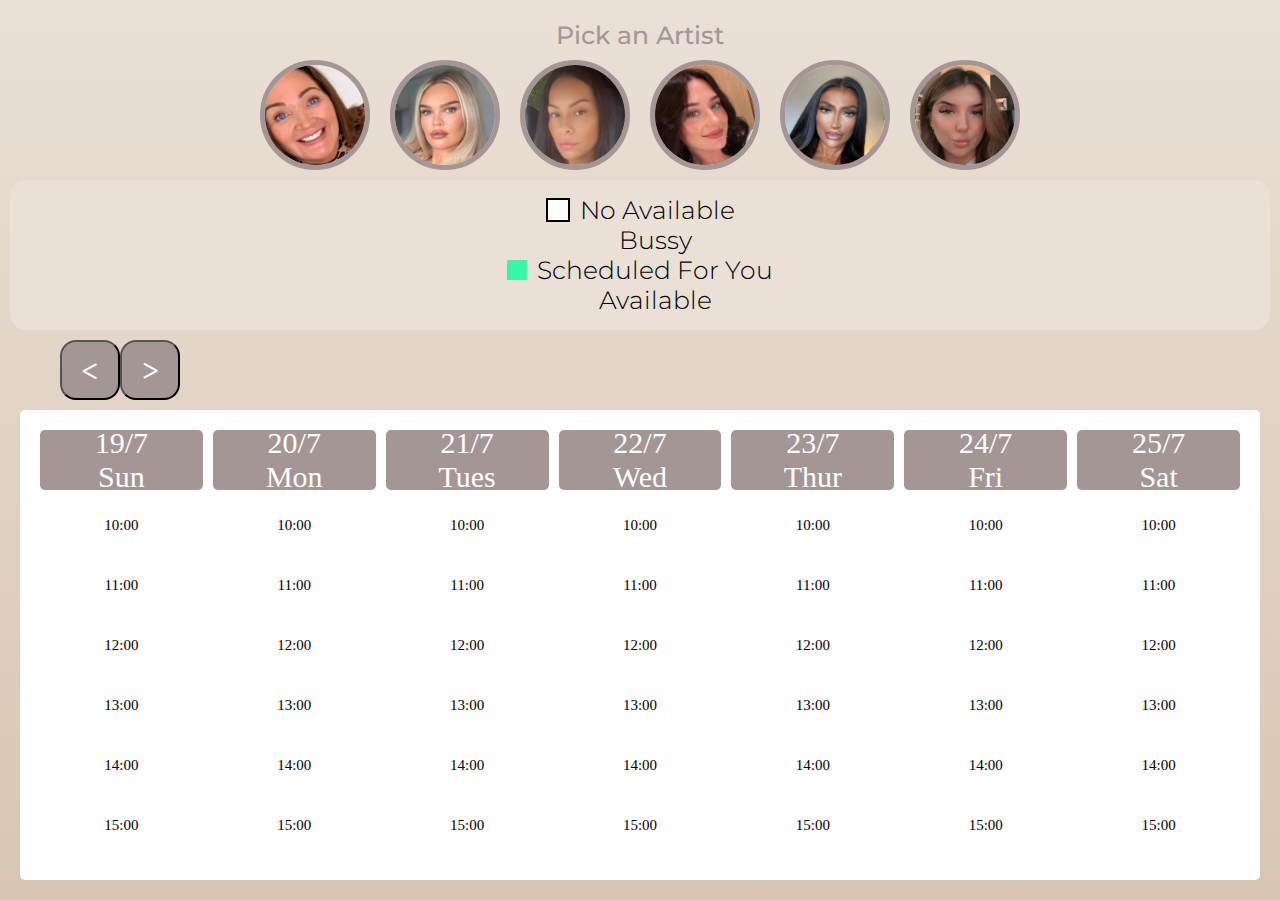
<file: views/services.html>
<!DOCTYPE html>
<html lang="en">

<head>
    <meta charset="UTF-8">
    <meta name="viewport" content="width=device-width, initial-scale=1.0">
    <title>Beauty Prestige Salon</title>
    <link href="../Styles.css" rel="stylesheet" type="text/css">

    <link href="../myClasses.css" rel="stylesheet" type="text/css">
</head>

<body class="bcLG_180deg_thirdFourth_anim h100vh w100vw bsBorderBox p10  dGrid gtr_0-5_auto_auto_1_8 pRelative gtc_1">
    <!-- -------A PARTIR DE AQUI INICIA EL DISEÑO DE LA PARTE DE SERVICIOS--- -->

    <!-- -------TEXTO DE LA AGENDA--- -->
    <div class="w100 h100  dFlex aiCenter jcCenter mb20">

        <label class="fs4 ff2 fw500 cFirst">Pick an Artist</label>
    </div>
    <!-- -----PARTE DONDE SE SELECCIONA LA ARTISTA------- -->
    <div class="w100 h100  dFlex aiCenter jcCenter jcCenter_resp oxAuto oyVisible  gap20 bsBorderBox pl10 pr10">
        <img src="../images/team_teresa.jpg" class="myImg2 br50per b5_solid_first  changeGlowEffect cPointer">
        <img src="../images/team_lucy-rose.jpg" class="myImg2 br50per b5_solid_first  changeGlowEffect cPointer">
        <img src="../images/team_carly.jpg" class="myImg2 br50per b5_solid_first  changeGlowEffect cPointer">
        <img src="../images/team_holly.jpg" class="myImg2 br50per b5_solid_first  changeGlowEffect cPointer">
        <img src="../images/team_marni.jpg" class="myImg2 br50per b5_solid_first  changeGlowEffect cPointer">
        <img src="../images/team_amy.jpg" class="myImg2 br50per b5_solid_first  changeGlowEffect cPointer">

    </div>
    <!-- ---------------------------------------------INDICACIONES DE COLORES------------------ -->
    <div class="w100 hAuto  dFlex jcCenter pRelative  mb10 ">
        <div class="w100_resp1 hAuto dGrid gtr_1 gtc_ra100px  bsBorderBox bcThird br1 p15 mt10 ">
            <!-- --------------- -->
            <div class="w100 h100 dFlex gap10 aiCenter jcCenter resp_aiStart ">
                <div class="h20px w20px b2_solid_black bcWhite "></div>
                <label class="fw300 cBlack ff2 fs4">No Available</label>
            </div>
            <!-- ---------- -->
            <div class="w100 h100 dFlex gap10 aiCenter jcCenter resp_aiStart">
                <div class="h20px w20px  bussy "></div>
                <label class="fw300 cBlack ff2 fs4">Bussy</label>
            </div>
            <!-- ------------------ -->
            <div class="w100 h100 dFlex gap10 aiCenter jcCenter resp_aiStart">
                <div class="h20px w20px  scheduled "></div>
                <label class="fw300 cBlack ff2 fs4">Scheduled For You</label>
            </div>
            <!-- ------------------------- -->
            <div class="w100 h100 dFlex gap10 aiCenter jcCenter resp_aiStart">
                <div class="h20px w20px  bcLightWhite2 "></div>
                <label class="fw300 cBlack ff2 fs4">Available</label>
            </div>
            <!-- ------------------------- -->

        </div>


    </div>
    <!-- -----------------------------------BOTONES PARA MOVERSE EN EL CALENDARIO------------- -->
    <div class="w100 h100  dFlex aiCenter bsBorderBox jcSpaceBetween pl50 pr50">
        <button class="size1 br1 bNone bcFirst cWhite fw900  trans0-4 hoverFirst fs2 cPointer ff1" id="calendar1Prev">
            <</button>
                <button class="size1 br1 bNone bcFirst cWhite fw900  trans0-4 hoverFirst fs2 cPointer ff1"
                    id="calendar1Next">></button>
    </div>

    <!-- --------------------------CLANEDARIO PARA AGENDAR---------- -->
    <div class="w100 dFlex h100 jcCenter aiCenter  oyAuto bsBorderBox p10">
        <div class="calendar1 bcWhite fs2" id="calendar1"></div>
    </div>


    <!-- --------------------------------------------- -->
    <script src="../myScripts.js"></script>
    <script src="myScriptsServices.js"></script>

</body>

</html>
</file>
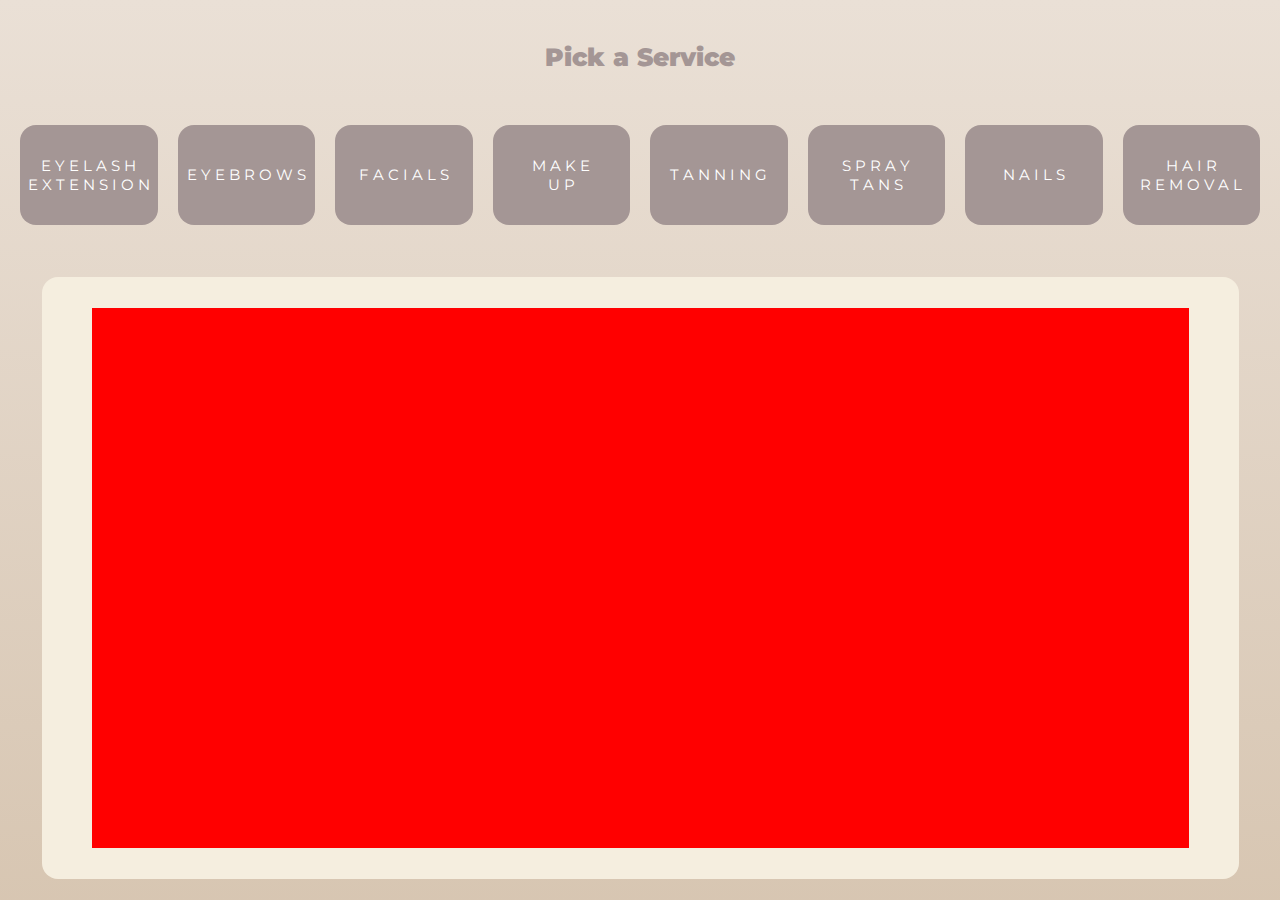
<file: views/services_new.html>
<!DOCTYPE html>
<html lang="en">

<head>
    <meta charset="UTF-8">
    <meta name="viewport" content="width=device-width, initial-scale=1.0">
    <title>Beauty Prestige Salon</title>
    <link href="../Styles.css" rel="stylesheet" type="text/css">

    <link href="../myClasses.css" rel="stylesheet" type="text/css">
</head>

<body class="bcLG_180deg_thirdFourth_anim h100vh w100vw bsBorderBox p10  dGrid gtr_0-5_auto_8 pRelative gtc_1">
    <!-- -------A PARTIR DE AQUI INICIA EL DISEÑO DE LA PARTE DE SERVICIOS--- -->
    <!-- -------TEXTO DE LA AGENDA--- -->
    <div class="w100 h100  dFlex aiCenter jcCenter mb20">

        <label class="fs4 ff2 fw900 cFirst">Pick a Service</label>
    </div>
    <!-- -----PARTE DONDE SE SELECCIONA EL SERVICIO------- -->
    <div class="w100 h100   dFlex aiCenter jcFlexStart jcCenter_resp oxAuto oyVisible  gap20 bsBorderBox pl10 pr10 pb10">

        <div data-service="0"
            class="cPointer hoverLight fShrink0 h100px w150px br1 bcFirst dFlex jcCenter aiCenter ff2 fw400 cWhite fs12 service-card">
            E Y E L A S H <br> E X T E N S I O N
        </div>

        <div data-service="1"
            class="cPointer hoverLight fShrink0 h100px w150px br1 bcFirst dFlex jcCenter aiCenter ff2 fw400 cWhite fs12 service-card">
            E Y E B R O W S
        </div>

        <div data-service="2"
            class="cPointer hoverLight fShrink0 h100px w150px br1 bcFirst dFlex jcCenter aiCenter ff2 fw400 cWhite fs12 service-card">
            F A C I A L S
        </div>

        <div data-service="3"
            class="cPointer hoverLight fShrink0 h100px w150px br1 bcFirst dFlex jcCenter aiCenter ff2 fw400 cWhite fs12 service-card">
            M A K E <br> U P
        </div>

        <div data-service="4"
            class="cPointer hoverLight fShrink0 h100px w150px br1 bcFirst dFlex jcCenter aiCenter ff2 fw400 cWhite fs12 service-card">
            T A N N I N G
        </div>

        <div data-service="5"
            class="cPointer hoverLight fShrink0 h100px w150px br1 bcFirst dFlex jcCenter aiCenter ff2 fw400 cWhite fs12 service-card">
            S P R A Y <br> T A N S
        </div>

        <div data-service="6"
            class=" cPointer hoverLight fShrink0 h100px w150px br1 bcFirst dFlex jcCenter aiCenter ff2 fw400 cWhite fs12 service-card">
            N A I L S
        </div>

        <div data-service="7"
            class="cPointer hoverLight fShrink0 h100px w150px br1 bcFirst dFlex jcCenter aiCenter ff2 fw400 cWhite fs12 service-card">
            H A I R <br> R E M O V A L
        </div>



    </div>
    <!-- --------------PARTE PARA LOS SERVICIOS ESPECIFICOS--- -->
    <div class="w100 h100 dFlex jcCenter aiCenter oHidden">
        <div class="bcSecond br1 w95 h95 dFlex aiCenter bsBorderBox jcCenter pl50 pr50 pt20 pb20 mt10">
           <div class="bcRed w100 h60vh dFlex aiCenter jcCenter oxHidden oyAuto">
            <div class=""></div>

           </div>

        </div>
    </div>




    <!-- ----------------- -->

    <script src="../myScripts.js"></script>
        <script src="newServices.js"></script>

    <!-- <script src="myScriptsServices.js"></script> -->

</body>

</html>
</file>
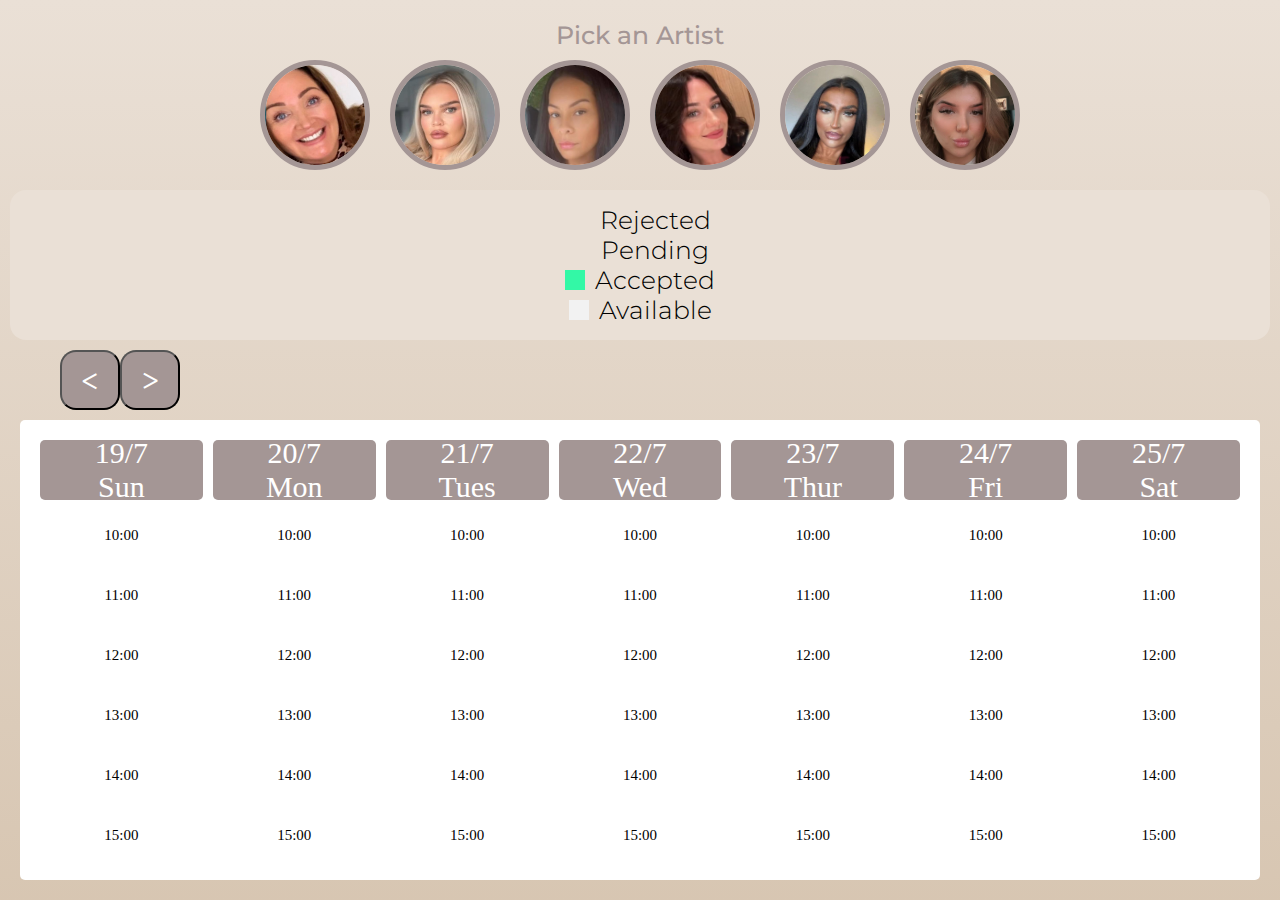
<file: views/services_old.html>
<!DOCTYPE html>
<html lang="en">

<head>
    <meta charset="UTF-8">
    <meta name="viewport" content="width=device-width, initial-scale=1.0">
    <title>Beauty Prestige Salon</title>
    <link href="../Styles.css" rel="stylesheet" type="text/css">

    <link href="../myClasses.css" rel="stylesheet" type="text/css">
</head>

<body class="bcLG_180deg_thirdFourth_anim h100vh w100vw bsBorderBox p10  dGrid gtr_0-5_auto_auto_1_8 pRelative gtc_1">
    <!-- -------A PARTIR DE AQUI INICIA EL DISEÑO DE LA PARTE DE SERVICIOS--- -->

    <!-- -------TEXTO DE LA AGENDA--- -->
    <div class="w100 h100  dFlex aiCenter jcCenter mb20">

        <label class="fs4 ff2 fw500 cFirst">Pick an Artist</label>
    </div>
    <!-- -----PARTE DONDE SE SELECCIONA LA ARTISTA------- -->
    <div class="w100 h100  dFlex aiCenter jcCenter jcCenter_resp oxAuto oyVisible  gap20 bsBorderBox pl10 pr10 pb10">
        <img src="../images/team_teresa.jpg" class="myImg2 br50per b5_solid_first  changeGlowEffect cPointer">
        <img src="../images/team_lucy-rose.jpg" class="myImg2 br50per b5_solid_first  changeGlowEffect cPointer">
        <img src="../images/team_carly.jpg" class="myImg2 br50per b5_solid_first  changeGlowEffect cPointer">
        <img src="../images/team_holly.jpg" class="myImg2 br50per b5_solid_first  changeGlowEffect cPointer">
        <img src="../images/team_marni.jpg" class="myImg2 br50per b5_solid_first  changeGlowEffect cPointer">
        <img src="../images/team_amy.jpg" class="myImg2 br50per b5_solid_first  changeGlowEffect cPointer">

    </div>
    <!-- ---------------------------------------------INDICACIONES DE COLORES------------------ -->
    <div class="w100 hAuto  dFlex jcCenter pRelative  mb10 ">
        <div class="w100_resp1 hAuto dGrid gtr_1 gtc_ra100px  bsBorderBox bcThird br1 p15 mt10 ">
            <!-- --------------- -->
            <div class="w100 h100 dFlex gap10 aiCenter jcCenter resp_aiStart ">
                <div class="h20px w20px  REJ "></div>
                <label class="fw300 cBlack ff2 fs4">Rejected</label>
            </div>
            <!-- ---------- -->
            <div class="w100 h100 dFlex gap10 aiCenter jcCenter resp_aiStart">
                <div class="h20px w20px  PND "></div>
                <label class="fw300 cBlack ff2 fs4">Pending</label>
            </div>
            <!-- ------------------ -->
            <div class="w100 h100 dFlex gap10 aiCenter jcCenter resp_aiStart">
                <div class="h20px w20px  scheduled "></div>
                <label class="fw300 cBlack ff2 fs4">Accepted</label>
            </div>
            <!-- ------------------------- -->
            <div class="w100 h100 dFlex gap10 aiCenter jcCenter resp_aiStart">
                <div class="h20px w20px  AV "></div>
                <label class="fw300 cBlack ff2 fs4">Available</label>
            </div>
            <!-- ------------------------- -->

        </div>


    </div>
    <!-- -----------------------------------BOTONES PARA MOVERSE EN EL CALENDARIO------------- -->
    <div class="w100 h100  dFlex aiCenter bsBorderBox jcSpaceBetween pl50 pr50">
        <button class="size1 br1 bNone bcFirst cWhite fw900  trans0-4 hoverFirst fs2 cPointer ff1" id="calendar1Prev">
            < </button>
                <button class="size1 br1 bNone bcFirst cWhite fw900  trans0-4 hoverFirst fs2 cPointer ff1"
                    id="calendar1Next">></button>
    </div>

    <!-- --------------------------CLANEDARIO PARA AGENDAR---------- -->
    <div class="w100 dFlex h100 jcCenter aiCenter  oyAuto bsBorderBox p10">
        <div class="calendar1 bcWhite fs2" id="calendar1"></div>
    </div>


    <!-- --------------------------------------------- -->

    <!-- --------------------MODAL DE SERVCICIOS Y CONFIRMACION--------------- -->

    <div class="modal-overlay1" id="modalOverlay1">
        <div class="modal1 bcFirst " id="modal1">
            <button class="close-btn1" id="closeBtn1" aria-label="Cerrar modal">&times;</button>
            <div class="w100 h100 "></div>
            <div class="w100 h100 pRelative oxHidden">
                <label class="fw800 ff2 fs7 cWhite">Confirm the Service</label>

                <!-- ------------parte donde viene la imagen y la info de la profesional--- -->

                <div class="w100 hAuto  dGrid mt20 gtc_1_2 gtr_auto resp_left_right_padding bsBorderBox mb20" id="modalContent1">


                   
                </div>

                <!-- ---------Parte donde vienen los servicios a escoger------ -->
                <div class="w100 h25vh vh_resp dFlex gap20 dFlex_Resp1 fdColumn pRelative bsBorderBox  oxAuto aiCenter jcFlexStart " id="modalServices">
                   
                </div>
            </div>
        </div>
    </div>

    <!-- ----------------- -->
     
    <script src="../myScripts.js"></script>
    <script src="myScriptsServices.js"></script>

</body>

</html>
</file>
<file: Styles.css>
:root{
   --first: #a49695;
   --second: #f5eedf;
   --third: #eae0d6;
   --fourth: #c5ac8e;
   --fifth: #868484;
}

.myI{
    
    mask-image: 
    linear-gradient(to bottom, black 20%, transparent),   /* fondo hacia abajo */
    linear-gradient(to right, black 80%, transparent);    /* fondo hacia la derecha */
  -webkit-mask-image: 
    linear-gradient(to bottom, black 20%, transparent),
    linear-gradient(to right, black 80%, transparent);
  
  mask-composite: intersect;
                            
      
}


.mi_left_top{
    
    mask-image: 
    linear-gradient(to top, black 70%, transparent),   /* fondo hacia abajo */
    linear-gradient(to left, black 80%, transparent);    /* fondo hacia la derecha */
  -webkit-mask-image: 
    linear-gradient(to top, black 70%, transparent),
    linear-gradient(to left, black 80%, transparent);
  
  mask-composite: intersect;
  -webkit-mask-composite: destination-in; /* Combina ambas */

                            
      
}

/* --------- */

.bcFirst{
    background-color: var(--first);
}

.bcSecond{
    background-color: var(--second);
}


.bcThird{
    background-color: var(--third);
}


.cFourth{
    color: var(--fourth);
}

.cFirst{
    color: var(--first);
}

.cSecond{
    color: var(--second);
}


.cThird{
    color: var(--third);
}


.cFourth{
    color: var(--fourth);
}




/* -------------- */






.t3{
    position: relative;
    top:-20px;
}

.bcDarkBlue{
    background-color: var(--Blue_Squares);
}

body{
    /* box-sizing: border-box;
    padding-left: 100px;
    padding-right: 100px; */
    flex-direction: column;

display: flex;
position: relative;
text-align: center;
box-sizing: border-box;
padding-top: 50px;
justify-content: center;
margin:0;

}


.dvCenter{
    /* background-color: #8f1724; */
    width: 100%;
    display: flex;
    justify-content: center;

}

.cGold{
    color: var(--Icons);
}

.myImg{
    width: clamp(200px, 50vw, 500px);
    /* background-color: #333333; */
}

.myImg6{
    width: clamp(300px, 60vw, 600px);
    /* background-color: #333333; */
}

.myImg8{
    width: clamp(130px, 34vw, 250px);
    height: clamp(100px, 34vw, 250px);

    /* background-color: #333333; */
}

.myImg7{
    width: clamp(250px, 55vw, 550px);
    /* background-color: #333333; */
}

.myImg2{
    width: clamp(50px, 10vw, 100px);
    height: clamp(50px, 10vw, 100px);
    /* background-color: #333333; */
}

.myImg4{
    width: clamp(90px, 10vw, 100px);
   
    /* background-color: #333333; */
}

.myImg9{
  width: clamp(80px, 15vw, 100px);
 
  /* background-color: #333333; */
}

.myImg3{
    width: clamp(30px, 7vw, 60px);
    height: clamp(30px, 7vw, 60px);
    /* background-color: #333333; */
}

.myImg5{
    width: clamp(40px, 8vw, 60px);
    height: clamp(40px, 8vw, 60px);
    /* background-color: #333333; */
}

.myButton{
  background-color: black;
  border: 1px solid white;
  transition: 0.5s;
  cursor: pointer;
}
.myButton:hover{
background-color: rgb(37, 36, 36);
}

.bcBanner{
    background-image: url('images/banner_1.png');
    background-repeat: no-repeat;
}


.dv1{
    height: auto;
    padding-left: 20px;
}

.dv2{
    font-size: clamp(10px, 4vw, 30px);
    /* background-color: #8f1724; */
}

.ff1{
    font-family: 'DM Serif';
}

.ff2{
    font-family: 'Monserrat';
}

.cWhite{
    color: white;
}

.cGray{
    color: gray;
}

.cRed{
    color: red;
}


.dv3{
    height: clamp(50px, 6vw, 120px);
    background-color: rgba(147, 191, 191, 0.281);
}


.fs1{
    font-size: clamp(8px, 1.5vw, 15px);
}

.fs12{
    font-size: clamp(10px, 3vw, 15px);
}

.fs2{
    font-size: clamp(10px, 4vw, 30px)
}

.fs8{
    font-size: clamp(25px, 4vw, 30px)
}

.fs3{
    font-size: clamp(12px, 2.6vw, 20px);
}

.fs4{
    font-size: clamp(15px, 3.5vw, 25px);
}

.fs9{
    font-size: clamp(25px, 4vw, 25px);
}

.fs10{
    font-size: clamp(17px, 2.6vw, 20px);
}

.fs11{
    font-size: clamp(13px, 1.5vw, 15px);
}


.fs5{
    font-size: clamp(15px, 10vw, 80px)
}


.fs6{
    font-size: clamp(20px, 4.2vw, 35px);
}

.fs7{
    font-size: clamp(20px, 6vw, 60px);
}

.fs8{
    font-size: clamp(30px, 13vw, 60px);
}

ul li::marker {
    color: rgb(255, 179, 39); /* Cambia el color de la viñeta */
  }




.xIcon{
    width:  clamp(50px, 6vw, 120px);
}

@font-face {
    font-family: Monserrat;
    src: url('fonts/Montserrat/Montserrat-VariableFont_wght.ttf');
}

@font-face {
    font-family: 'DM Serif';
    src: url('fonts/DM_Serif_Display/DMSerifDisplay-Regular.ttf');
}

h1{
    color: var(--Hola);
    font-family: 'Monser';
}

/* CUST-ANIM-CSS */

.cust_anim {
    opacity: 0;
    transform: translateY(20px);
    transition: opacity 0.6s ease-out, transform 0.6s ease-out;
  }
  .cust_anim.cust_anim_visible {
    opacity: 1;
    transform: translateY(0);
  }

  .cust_anim2 {
    opacity: 0;
    transform: scale(0);
    transition: opacity 0.6s ease-out, transform 0.6s ease-out;
  }
  .cust_anim2.cust_anim2_visible {
    opacity: 1;
    transform: scale(1);
  }

/* -------------------- */

/* CAROUSEL-CSS */

.carousel1 {
    position: relative;
    width: 80vw;
    max-width: 600px;
    overflow: hidden;
    border-radius: 8px;
    box-shadow: 0 4px 10px rgba(0,0,0,0.1);
  }
  .carousel-track1 {
    width: 100%;
    height: 100%;
    display: flex;
    transition: transform 0.5s ease-in-out;
  }
  .slide1 {
    min-width: 100%;
    height: 300px;
    
  }
  /* Simulación de “imágenes” con colores */


  /* Botones prev/next */
  .carousel1 .prev1, .carousel1 .next1 {
    position: absolute;
    top: 50%;
    transform: translateY(-50%);
    background: rgba(0,0,0,0.5);
    border: none;
    color: #fff;
    font-size: 1.5rem;
    padding: 0.5rem 1rem;
    cursor: pointer;
    border-radius: 4px;
  }
  .carousel1 .prev1 {
    left: 10px;
  }
  .carousel1 .next1 {
    right: 10px;
  }
  .carousel1 button:focus {
    outline: none;
  }

  /* CARRUSEL 2 */
.carousel2{
    width: 95vw;
    height: auto;
    display: flex;
    justify-content: center;
    align-items: center;
}

  .carousel-track2 {
    position: relative;
    width: 100%;
    max-width: 750px;
    height: 70vh;
    overflow: hidden;
    border-radius: 8px;
    box-shadow: 0 4px 12px rgba(0,0,0,0.1);
  }

  .carousel-track2 .slide2 {
    position: absolute;
    inset: 0;                 /* top:0; right:0; bottom:0; left:0 */
    opacity: 0;
    transition: opacity 1s ease;
    background-size: cover;
    background-position: center;
  }
  .carousel-track2 .slide2.active2 {
    opacity: 1;
    z-index: 1;
  }
/* Ejemplo con colores en lugar de imágenes */

  /* --------------------------- */

  /* BACKGROUND-COLOR-LINEAR-GRADIENT-CSS */

  .bcLG_180deg_firstSecond{
    background: linear-gradient(180deg, var(--first) 0%, var(--second) 100%);

  }

  .bcLG_90deg_thirdFourth{
    background: linear-gradient(90deg, var(--third) 0%, var(--fourth) 100%);

  }

  .bcLG_180deg_thirdFourth{
    background: linear-gradient(180deg, var(--third) 0%, var(--fourth) 100%);

  }

  .bcLG_180deg_SecondFourth_anim {
    /* degradado original */
    background: linear-gradient(180deg, var(--second) 0%, var(--fourth) 100%);
    /* hacemos el fondo más alto que el contenedor para poder desplazarlo */
    background-size: 100% 200%;
    /* animación continua */
    animation: moveGradient 4s linear infinite;
  }


  .bcLG_180deg_thirdFourth_anim {
    /* degradado original */
    background: linear-gradient(180deg, var(--third) 0%, var(--fourth) 100%);
    /* hacemos el fondo más alto que el contenedor para poder desplazarlo */
    background-size: 100% 200%;
    /* animación continua */
    animation: moveGradient 4s linear infinite;
  }
  
  @keyframes moveGradient {
    0%   { background-position: 0% 0%;   }
    50%  { background-position: 0% 100%; }
    100% { background-position: 0% 0%;   }
  }

/* ---------------- */

/* LINE-CSS */

.line1 {
    width: 50%;
    height: 1px;
    background: black;
  }
  .line2 {
    width: 70%;
    height: 1px;
    background: black;
  }

  .line3 {
    width: 70%;
    height: 1px;
    background: white;
  }




/* --------------- */

/* BORDER-CSS */

.b1_solid_first{
    border: 1px solid var(--first);
}

.b2_solid_first{
    border: 2px solid var(--first);
}

.b3_solid_first{
    border: 3px solid var(--first);
}

.b4_solid_first{
    border: 4px solid var(--first);
}

.b5_solid_first{
    border: 5px solid var(--first);
}

.b6_solid_first{
    border: 6px solid var(--first);
}

.b7_solid_first{
    border: 7px solid var(--first);
}

.b8_solid_first{
    border: 8px solid var(--first);
}

.b9_solid_first{
    border: 9px solid var(--first);
}

.b10_solid_first{
    border: 10px solid var(--first);
}

.b1_solid_third{
    border: 1px solid var(--third);
}

.b2_solid_third{
    border: 2px solid var(--third);
}

.b3_solid_third{
    border: 3px solid var(--third);
}

.b4_solid_third{
    border: 4px solid var(--third);
}

.b5_solid_third{
    border: 5px solid var(--third);
}

.b6_solid_third{
    border: 6px solid var(--third);
}

/* ------------------ */

/* --------CALENDAR1-CSS- */

.calendar1{
   
    gap: 10px;
    width: 100%;
    height: 100%;
    display: grid;
    grid-template-columns: repeat(7, minmax(10px, 1fr));
    grid-template-rows: 60px repeat(10, 50px);
    box-sizing: border-box;
    padding: 20px;
    grid-auto-rows: 50px;
    border-radius: 5px;
    overflow-y: auto;

}

.cell1{
    width: 100%;
    height: 100%;
    border-radius: 5px;
    display: flex;
    justify-content: center;
    align-items: center;
    

}
/* ----------------- */

/* GLOW-CSS EFECTS */

.glow1_fifth {
    
  
    border-radius: 50%;
    box-shadow: 0 0 50px var(--fifth);
    animation: pulseGlow1_fifth 1.5s infinite alternate;
  }


@keyframes pulseGlow1_fifth {
    from {
      box-shadow: 0 0 20px var(--fifth);
    }
    to {
      box-shadow: 0 0 40px var(--fifth);
    }
  }


  
.glow1_white {
    
  
    border-radius: 50%;
    box-shadow: 0 0 50px white;
    animation: pulseGlow1_white 1.5s infinite alternate;
  }


@keyframes pulseGlow1_white {
    from {
      box-shadow: 0 0 20px white;
    }
    to {
      box-shadow: 0 0 40px white;
    }
  }


/* ------------------------------- */

/* ---------- SIZE-CSS---------- */

.size1{
    width: clamp(40px, 10vw, 60px);
    height: clamp(40px, 10vw, 60px);

}

/* ---------------------------------- */

/* ------------ HOVER-CSS EFFECTS---------------- */

.hoverFirst:hover{
    filter: brightness(1.15);
}
/* -------------------------------- */

.bcCustom{
    background-color: #ffffff;
}

.scheduled{
    background-color: #33f8a6;

}

.BS{
background-color:  black;
color:white;
}

.NAV{
    background-color: white;
    border: 2px solid black;
}

.AV{
        background-color: #f2f2f2;
    
    
}

/* -------------------------------- */

/* ------------ MODAL-CSS -------------- */

 /* Fondo oscuro detrás del modal */
 .modal-overlay1 {
    position: fixed;
    top: 0;
    left: 0;
    right: 0;
    bottom: 0;
    background: rgba(0,0,0,0.5);
    display: none; /* oculto por defecto */
    justify-content: center;
    align-items: center;
    z-index: 1000;
  }

  /* Modal en sí */
  .modal1 {
    padding: 0 20px 20px 20px;
    border-radius: 8px;
    width: clamp(200px, 60vw, 900px);
    height: auto;
    position: relative;
    display: grid;
    grid-template-columns:  1fr;
    grid-template-rows: 1fr 10fr;
    box-shadow: 0 2px 10px rgba(0,0,0,0.3);
    box-sizing: border-box;
  }

  /* Botón cerrar (equis) */
  .close-btn1 {
    position: absolute;
    top: 10px;
    right: 15px;
    font-size: 20px;
    font-weight: bold;
    border: none;
    background: none;
    cursor: pointer;
  }

  .close-btn1:hover {
    color: rgb(255, 255, 255);
  }


/* ------------------------------------------ */

/* ----------------MENU-LATERAL-CSS LATERAL-MENU-CSS LATERAL-CSS MENU-CSS------ */

.anim_menu1{
  left: 0 !important;
}

/* --------------------------- */


.w100_resp1{
    width: 100%;
}

@media screen and (min-width: 1024px) and (max-height: 1000px) {
   
    .vh_resp{
       
        height: 35vh !important;
    }

    .dFlex_Resp1{
        flex-direction: row !important;
        overflow-x: auto !important;
    }

    .width_responsive{
        width: 200px !important;
        height: 200px !important;
        flex-shrink: 0;
        
        
    }
}

@media screen and (min-width: 1020px) {

    .resp_left_right_padding{
        box-sizing: border-box;
        padding-left: 150px;
        padding-right: 100px;
        overflow-y: hidden;
        overflow-x: auto;
    }

   
}


@media screen and (max-width: 1028px) {
    .carousel1 .slide1 img.ofCover {
        display: block !important;
        width: 100% !important;
        height: 100% !important;
        object-fit: cover !important;
      }

    .resp_gtc_ra300px{
        grid-template-columns: 1fr !important;
    }
    .resp_pt20{
        padding-top: 0px !important;
    }

    .gridResp{
        grid-template-rows: 1fr 3fr 1fr 3fr !important;
    }

    .resp{
        display: flex !important;
    }

    .respGrid{
        display: grid !important;
    }

    .resp2{
        display: none !important;
    }

    .resp_infor{
        grid-template-columns: 1fr !important;
        grid-template-rows: auto 1fr !important;
    }
    .resp_infor2{
        grid-template-columns: 1fr !important;
        grid-template-rows: 1fr 0.5fr !important;
    }
  }

  @media screen and (max-width: 600px) {
    .slide1 {
        min-width: 100%;
        height: 250px !important;
        flex-shrink: 0;
        overflow: hidden !important;
      }
      .slide1 img.ofCover {
        position: absolute !important;
        top: 0 !important; left: 0 !important;
        width: 100% !important;
        height: 100% !important;
        object-fit: cover !important;
        display: block;
      }

      .carousel-track2 {
      
        width: 90% !important;
        
       
      }

      .width_responsive{
        height: 60px !important;
      }

      .w100_resp1{
        width: auto !important;
        gap: 10px;
       
        grid-template-columns: auto 1fr !important;
        grid-template-rows: 1fr 1fr !important;
       
      }

      .resp_aiStart{
        justify-content: start !important;
      }

    
}

@media screen and (max-width: 500px) {
    .fs11{
        font-size: clamp(12px, 1.5vw, 15px) !important;
    }

    .jcCenter_resp{
        justify-content: flex-start !important;
    }
}
</file>
<file: myClasses.css>
/* FONT-WEIGHT-CSS */

.fw100{
    font-weight: 100;
}

.fw200{
    font-weight:200;
}
.fw300{
    font-weight: 300;
}
.fw400{
    font-weight: 400;
}
.fw500{
    font-weight: 500;
}
.fw600{
    font-weight: 600;
}
.fw700{
    font-weight: 700;
}
.fw800{
    font-weight: 800;
}
.fw900{
    font-weight: 900;
}

/* -------------------- */

/* DISPLAY-CSS */

.dGrid{
    display: grid;
    
}

.dNone{
    display: none;
}

/* ----------- */

/* GRID-TEMPLATE-COLUMN-CSS */

.gtc_ra400px{
    grid-template-columns: repeat(auto-fit, minmax(400px, 1fr));

}

.gtc_ra300px{
    grid-template-columns: repeat(auto-fit, minmax(300px, 1fr));

}

.resp_gtc_ra300px{
    grid-template-columns: repeat(auto-fit, minmax(300px, 1fr));

}

.gtc_ra350px{
    grid-template-columns: repeat(auto-fit, minmax(350px, 1fr));

}

.gtc_ra1{
    grid-template-columns: repeat(auto-fit,1fr);

}

.gtc_1{
    grid-template-columns: 1fr;
}

.gtc_2_1{
    grid-template-columns: 2fr 1fr;
}

.gtc_1_2{
    grid-template-columns: 1fr 2fr;
}

.gtc_1_1{
    grid-template-columns: 1fr 1fr;
}

.gtc_3_1{
    grid-template-columns: 3fr 1fr;
}

.gtc_1_3{
    grid-template-columns: 1fr 3fr;
}

.gtc_2-5_0-5{
    grid-template-columns: 2.5fr 0.5fr;
}

.gtc_0-5_2-5{
    grid-template-columns: 0.5fr 2.5fr;
}

.gtc_1_2-5{
    grid-template-columns: 1fr 2.5fr;
}


.gtc_2-5_1{
    grid-template-columns: 2.5fr 1fr;
}

.gtc_2_1-5{
    grid-template-columns: 2fr 1.5fr;
}

.gtc_1-5_2{
    grid-template-columns: 1.5fr 2fr;
}

.gtc_1_4{
    grid-template-columns: 1fr 4fr;

}

.gtc_4_1{
    grid-template-columns: 4fr 1fr;

}

.gtc_4_1-5{
    grid-template-columns: 4fr 1.5fr;

}

.gtc_1-5_4{
    grid-template-columns: 1.5fr 4fr;

}

.gtc_1_1-5{
    grid-template-columns: 1fr 1.5fr;
}

.gtc_1_1-2{
    grid-template-columns: 1fr 1.2fr;
}

.gtc_1_1-1{
    grid-template-columns: 1fr 1.1fr;
}

.gtc_1_1-3{
    grid-template-columns: 1fr 1.3fr;
}

.gtc_1_1-4{
    grid-template-columns: 1fr 1.4fr;
}

/* Tres columnas iguales */
.gtc_1_1_1 {
    grid-template-columns: 1fr 1fr 1fr;
  }
  
  /* Tres columnas desiguales */
  .gtc_2_1_1 {
    grid-template-columns: 2fr 1fr 1fr;
  }
  
  .gtc_1_2_1 {
    grid-template-columns: 1fr 2fr 1fr;
  }
  
  .gtc_1_1_2 {
    grid-template-columns: 1fr 1fr 2fr;
  }
  
  .gtc_3_2_1 {
    grid-template-columns: 3fr 2fr 1fr;
  }
  
  .gtc_1_2_3 {
    grid-template-columns: 1fr 2fr 3fr;
  }
  
  /* Cuatro columnas iguales */
  .gtc_1_1_1_1 {
    grid-template-columns: 1fr 1fr 1fr 1fr;
  }
  
  /* Cuatro columnas variadas */
  .gtc_2_1_1_1 {
    grid-template-columns: 2fr 1fr 1fr 1fr;
  }
  
  .gtc_1_2_1_1 {
    grid-template-columns: 1fr 2fr 1fr 1fr;
  }

  .gtc_0-5_1-5 {
    grid-template-columns: 0.5fr 1.5fr;
  }
  
  .gtc_1-5_0-5 {
    grid-template-columns: 1.5fr 0.5fr;
  }
  
  .gtc_1-5_1-5 {
    grid-template-columns: 1.5fr 1.5fr;
  }
  
  .gtc_2-5_1-5 {
    grid-template-columns: 2.5fr 1.5fr;
  }
  
  .gtc_1-5_2-5 {
    grid-template-columns: 1.5fr 2.5fr;
  }
  
  .gtc_0-5_2-5 {
    grid-template-columns: 0.5fr 2.5fr;
  }
  
  .gtc_2-5_0-5 {
    grid-template-columns: 2.5fr 0.5fr;
  }
  
  .gtc_1-5_1_1 {
    grid-template-columns: 1.5fr 1fr 1fr;
  }
  
  .gtc_1_1-5_1 {
    grid-template-columns: 1fr 1.5fr 1fr;
  }
  
  .gtc_1_1_1-5 {
    grid-template-columns: 1fr 1fr 1.5fr;
  }
  
  .gtc_0-5_1_1-5 {
    grid-template-columns: 0.5fr 1fr 1.5fr;
  }

  .gtc_4_2{
    grid-template-columns: 4fr 2fr;
}

.gtc_2_4{
    grid-template-columns: 2fr 4fr;
}


  /* ----------------------- */

/* GRID-TEMPLATE-ROW-CSS */

.gtr_ra400px{
    grid-template-rows: repeat(auto-fit, minmax(400px, 1fr));

}

.gtr_ra100px{
    grid-template-rows: repeat(auto-fit, minmax(100px, 1fr));

}

.gtr_auto_1{
    grid-template-rows:  auto 1fr;
}

.gtr_1{
    grid-template-rows: 1fr;
}



.gtr_1_4{
    grid-template-rows: 1fr 4fr;
}

.gtr_1_5{
    grid-template-rows: 1fr 5fr;
}

.gtr_1_1_1{
    grid-template-rows: 1fr 1fr 1fr;
}

.gtr_1_2{
    grid-template-rows: 1fr 2fr;
    
}

.gtr_2_1{
    grid-template-rows: 2fr 1fr;
}

.gtr_4_1{
    grid-template-rows: 4fr 1fr;
}

.gtr_0-5_4_1{
    grid-template-rows: 0.5fr 4fr 1fr;
}


  /* Tres filas variadas */
.gtr_1_2_1 {
    grid-template-rows: 1fr 2fr 1fr;
  }
  
  .gtr_2_1_1 {
    grid-template-rows: 2fr 1fr 1fr;
  }
  
  .gtr_1_1_2 {
    grid-template-rows: 1fr 1fr 2fr;
  }
  
  /* Cuatro filas iguales */
  .gtr_1_1_1_1 {
    grid-template-rows: 1fr 1fr 1fr 1fr;
  }
  
  /* Cuatro filas variadas */
  .gtr_2_1_1_1 {
    grid-template-rows: 2fr 1fr 1fr 1fr;
  }
  
  .gtr_1_2_1_1 {
    grid-template-rows: 1fr 2fr 1fr 1fr;
  }

  /* 5 filas */
  .gtr_1_1_1_1_1 {
    grid-template-rows: 1fr 1fr 1fr 1fr 1fr;
  }

  
  .gtr_1-5_0-5 {
    grid-template-rows: 1.5fr 0.5fr;
  }
  
  .gtr_0-5_1-5 {
    grid-template-rows: 0.5fr 1.5fr;
  }
  
  .gtr_1-5_1-5 {
    grid-template-rows: 1.5fr 1.5fr;
  }
  
  .gtr_2-5_1-5 {
    grid-template-rows: 2.5fr 1.5fr;
  }
  
  .gtr_1-5_2-5 {
    grid-template-rows: 1.5fr 2.5fr;
  }
  
  .gtr_1_0-5_2-5 {
    grid-template-rows: 1fr 0.5fr 2.5fr;
  }
  
  .gtr_0-5_1_1-5 {
    grid-template-rows: 0.5fr 1fr 1.5fr;
  }
  
  .gtr_1-5_1_1 {
    grid-template-rows: 1.5fr 1fr 1fr;
  }

  .gtr_2_1-5{
    grid-template-rows:  2fr 1.5fr;
  }

  .gtr_1_1-5{
    grid-template-rows:  1fr 1.5fr;
  }

  .gtr_1_0-5{
    grid-template-rows:  1fr 0.5fr;
  }

/* ---------------------- */

/* BACKGROUND-COLOR-CSS */

.bcLightGray{
    background-color: rgb(233, 233, 233);
}

.bcLightWhite{
    background-color: rgb(211, 219, 225);
}

.bcBlack{
background-color: black;
}

.bcWhite{
    background-color: white;
}


.bcGreen{
    background-color: green;
}

.bcYellow{
    background-color: yellow;
}

.bcBlue{
    background-color: blue;
}

.bcRed{
    background-color: red;
}

.bcPurple{
    background-color: purple;
}

.bcGray{
    background-color: gray;
}



/* ------------------- */

/* DISPLAY-CSS */


.dFlex{
    display: flex;
}

/* --------------- */

/* JUSTIFY-CONTENT-CSS */

.jcCenter{
    justify-content: center;
}

.jcLeft{
    justify-content: left;
}

.jcRight{
    justify-content: right;
}

.jcEnd{
    justify-content: end;
}

.jcStart{
    justify-content: start;
}

/* ------------------- */

/* BOX-SIZING-CSS */

.bsBorderBox{
    box-sizing: border-box;

}

/* ----------------------- */


/* OPACITY-CSS */

.o0-5{
    opacity: 0.5;
}

.o0-4{
    opacity: 0.4;
}
.o0-3{
    opacity: 0.3;
}

.o0-2{
    opacity: 0.1;
}

.o0-1{
    opacity: 0.1;
}

.o0-6{
    opacity: 0.6;
}

.o0-7{
    opacity: 0.7;
}

.o0-8{
    opacity: 0.8;
}

.o0-9{
    opacity: 0.9;
}


/* ------------- */

/* GAP-CSS */

.gap5{
    gap: 5px;
}

.gap7{
    gap: 7px;
}

.gap10{
    gap: 10px;
}

.gap12{
    gap: 12px;
}

.gap15{
    gap: 15px;
}

.gap17{
    gap: 17px;
}

.gap20{
    gap: 20px;
}

/* -------------- */

/* FLEX-DIRECTION-CSS */

.fdColumn{
    flex-direction: column;
}

/* ----------------------- */

/* WIDTH-CSS */

.wAuto{
    width: auto;
}

.w95{
    width: 95%;
}

.w80{
    width: 80%;
}

.w90{
    width: 90%;
}

.w100{
    width: 100%;
}

.w1px { width: 1px; }
.w2px { width: 2px; }
.w3px { width: 3px; }
.w4px { width: 4px; }
.w5px { width: 5px; }
.w6px { width: 6px; }
.w7px { width: 7px; }
.w8px { width: 8px; }
.w9px { width: 9px; }
.w10px { width: 10px; }
.w11px { width: 11px; }
.w12px { width: 12px; }
.w13px { width: 13px; }
.w14px { width: 14px; }
.w15px { width: 15px; }
.w16px { width: 16px; }
.w17px { width: 17px; }
.w18px { width: 18px; }
.w19px { width: 19px; }
.w20px { width: 20px; }
.w21px { width: 21px; }
.w22px { width: 22px; }
.w23px { width: 23px; }
.w24px { width: 24px; }
.w25px { width: 25px; }
.w26px { width: 26px; }
.w27px { width: 27px; }
.w28px { width: 28px; }
.w29px { width: 29px; }
.w30px { width: 30px; }
.w31px { width: 31px; }
.w32px { width: 32px; }
.w33px { width: 33px; }
.w34px { width: 34px; }
.w35px { width: 35px; }
.w36px { width: 36px; }
.w37px { width: 37px; }
.w38px { width: 38px; }
.w39px { width: 39px; }
.w40px { width: 40px; }
.w41px { width: 41px; }
.w42px { width: 42px; }
.w43px { width: 43px; }
.w44px { width: 44px; }
.w45px { width: 45px; }
.w46px { width: 46px; }
.w47px { width: 47px; }
.w48px { width: 48px; }
.w49px { width: 49px; }
.w50px { width: 50px; }
.w51px { width: 51px; }
.w52px { width: 52px; }
.w53px { width: 53px; }
.w54px { width: 54px; }
.w55px { width: 55px; }
.w56px { width: 56px; }
.w57px { width: 57px; }
.w58px { width: 58px; }
.w59px { width: 59px; }
.w60px { width: 60px; }
.w61px { width: 61px; }
.w62px { width: 62px; }
.w63px { width: 63px; }
.w64px { width: 64px; }
.w65px { width: 65px; }
.w66px { width: 66px; }
.w67px { width: 67px; }
.w68px { width: 68px; }
.w69px { width: 69px; }
.w70px { width: 70px; }
.w71px { width: 71px; }
.w72px { width: 72px; }
.w73px { width: 73px; }
.w74px { width: 74px; }
.w75px { width: 75px; }
.w76px { width: 76px; }
.w77px { width: 77px; }
.w78px { width: 78px; }
.w79px { width: 79px; }
.w80px { width: 80px; }
.w81px { width: 81px; }
.w82px { width: 82px; }
.w83px { width: 83px; }
.w84px { width: 84px; }
.w85px { width: 85px; }
.w86px { width: 86px; }
.w87px { width: 87px; }
.w88px { width: 88px; }
.w89px { width: 89px; }
.w90px { width: 90px; }
.w91px { width: 91px; }
.w92px { width: 92px; }
.w93px { width: 93px; }
.w94px { width: 94px; }
.w95px { width: 95px; }
.w96px { width: 96px; }
.w97px { width: 97px; }
.w98px { width: 98px; }
.w99px { width: 99px; }
.w100px { width: 100px; }
.w150px { width: 150px; }
.w200px { width: 200px; }

.w5vw   { width: 5vw; }
.w10vw  { width: 10vw; }
.w15vw  { width: 15vw; }
.w20vw  { width: 20vw; }
.w25vw  { width: 25vw; }
.w30vw  { width: 30vw; }
.w35vw  { width: 35vw; }
.w40vw  { width: 40vw; }
.w45vw  { width: 45vw; }
.w50vw  { width: 50vw; }
.w55vw  { width: 55vw; }
.w60vw  { width: 60vw; }
.w65vw  { width: 65vw; }
.w70vw  { width: 70vw; }
.w75vw  { width: 75vw; }
.w80vw  { width: 80vw; }
.w85vw  { width: 85vw; }
.w90vw  { width: 90vw; }
.w95vw  { width: 95vw; }
.w100vw { width: 100vw; }


/* _--------------------------------- */

/* OVERFLOW-CSS */


.oHidden{
    overflow: hidden;
}

.oxHidden{
    overflow-x: hidden;
}


.oyHidden{
    overflow-y: hidden;
}

.oAuto{
    overflow: auto;
}

.oxAuto{
    overflow-x: auto;
}


.oyAuto{
    overflow-y: auto;
}

.oScroll{
    overflow: scroll;
}

.oxScroll{
    overflow-x: scroll;
}


.oyScroll{
    overflow-y: scroll;
}


/* -------------------------- */

/* BORDER-RADIUS-CSS */


.br1{
    border-radius: 1rem;
}

.br2{
    border-radius: 2rem;
}

.br3{
    border-radius: 3rem;
}

.br4{
    border-radius: 4rem;
}

.br5{
    border-radius: 5rem;
}

.br50per{
border-radius: 50%;
}

/* -------------------- */

/* TEXT-ALIGN-CSS */

.taCenter{
    text-align: center;
}

.taLeft{
    text-align: left;
}

.taRight{
    text-align: right;
}

.taJustify{
    text-align: justify;
}

/* --------------------------- */

/* PADDING-LEFT-CSS */
.p0{
    padding: 0;
}
.pl1 { padding-left: 1px; }
.pl2 { padding-left: 2px; }
.pl3 { padding-left: 3px; }
.pl4 { padding-left: 4px; }
.pl5 { padding-left: 5px; }
.pl6 { padding-left: 6px; }
.pl7 { padding-left: 7px; }
.pl8 { padding-left: 8px; }
.pl9 { padding-left: 9px; }
.pl10 { padding-left: 10px; }
.pl11 { padding-left: 11px; }
.pl12 { padding-left: 12px; }
.pl13 { padding-left: 13px; }
.pl14 { padding-left: 14px; }
.pl15 { padding-left: 15px; }
.pl16 { padding-left: 16px; }
.pl17 { padding-left: 17px; }
.pl18 { padding-left: 18px; }
.pl19 { padding-left: 19px; }
.pl20 { padding-left: 20px; }
.pl30 { padding-left: 30px; }
.pl40 { padding-left: 40px; }
.pl50 { padding-left: 50px; }



/* --------------------- */

/* PADDING-CSS */
.p1 { padding: 1px; }
.p2 { padding: 2px; }
.p3 { padding: 3px; }
.p4 { padding: 4px; }
.p5 { padding: 5px; }
.p6 { padding: 6px; }
.p7 { padding: 7px; }
.p8 { padding: 8px; }
.p9 { padding: 9px; }
.p10 { padding: 10px; }
.p11 { padding: 11px; }
.p12 { padding: 12px; }
.p13 { padding: 13px; }
.p14 { padding: 14px; }
.p15 { padding: 15px; }
.p16 { padding: 16px; }
.p17 { padding: 17px; }
.p18 { padding: 18px; }
.p19 { padding: 19px; }
.p20 { padding: 20px; }
.p30 { padding: 30px; }
.p40 { padding: 40px; }
.p50 { padding: 50px; }
/* ----------------------- */

/* PADDING-TOP-CSS */

.pt1 { padding-top: 1px; }
.pt2 { padding-top: 2px; }
.pt3 { padding-top: 3px; }
.pt4 { padding-top: 4px; }
.pt5 { padding-top: 5px; }
.pt6 { padding-top: 6px; }
.pt7 { padding-top: 7px; }
.pt8 { padding-top: 8px; }
.pt9 { padding-top: 9px; }
.pt10 { padding-top: 10px; }
.pt11 { padding-top: 11px; }
.pt12 { padding-top: 12px; }
.pt13 { padding-top: 13px; }
.pt14 { padding-top: 14px; }
.pt15 { padding-top: 15px; }
.pt16 { padding-top: 16px; }
.pt17 { padding-top: 17px; }
.pt18 { padding-top: 18px; }
.pt19 { padding-top: 19px; }
.pt20 { padding-top: 20px; }
.resp_pt20{
    padding-top: 20px;
}
.pt30 { padding-top: 30px; }
.pt40 { padding-top: 40px; }
.pt50 { padding-top: 50px; }

/* ------------------------ */

/* PADDING-RIGHT-CSS */

.pr1 { padding-right: 1px; }
.pr2 { padding-right: 2px; }
.pr3 { padding-right: 3px; }
.pr4 { padding-right: 4px; }
.pr5 { padding-right: 5px; }
.pr6 { padding-right: 6px; }
.pr7 { padding-right: 7px; }
.pr8 { padding-right: 8px; }
.pr9 { padding-right: 9px; }
.pr10 { padding-right: 10px; }
.pr11 { padding-right: 11px; }
.pr12 { padding-right: 12px; }
.pr13 { padding-right: 13px; }
.pr14 { padding-right: 14px; }
.pr15 { padding-right: 15px; }
.pr16 { padding-right: 16px; }
.pr17 { padding-right: 17px; }
.pr18 { padding-right: 18px; }
.pr19 { padding-right: 19px; }
.pr20 { padding-right: 20px; }
.pr30 { padding-right: 30px; }
.pr40 { padding-right: 40px; }
.pr50 { padding-right: 50px; }




/* ------------------------------- */

/* PADDING-BOTTOM-CSS */

.pb1 { padding-bottom: 1px; }
.pb2 { padding-bottom: 2px; }
.pb3 { padding-bottom: 3px; }
.pb4 { padding-bottom: 4px; }
.pb5 { padding-bottom: 5px; }
.pb6 { padding-bottom: 6px; }
.pb7 { padding-bottom: 7px; }
.pb8 { padding-bottom: 8px; }
.pb9 { padding-bottom: 9px; }
.pb10 { padding-bottom: 10px; }
.pb11 { padding-bottom: 11px; }
.pb12 { padding-bottom: 12px; }
.pb13 { padding-bottom: 13px; }
.pb14 { padding-bottom: 14px; }
.pb15 { padding-bottom: 15px; }
.pb16 { padding-bottom: 16px; }
.pb17 { padding-bottom: 17px; }
.pb18 { padding-bottom: 18px; }
.pb19 { padding-bottom: 19px; }
.pb20 { padding-bottom: 20px; }


/* ---------------------------- */

/* ALIGN-ITEMS-CSS */

.aiCenter{
    align-items: center;
}

.aiStart{
    align-items: start;
}

.aiEnd{
    align-items: end;
    
}

/* ---------------------------- */

/* MARGIN-LEFT-CSS */
.m0{
    margin:0;
}
.ml1 { margin-left: 1px; }
.ml2 { margin-left: 2px; }
.ml3 { margin-left: 3px; }
.ml4 { margin-left: 4px; }
.ml5 { margin-left: 5px; }
.ml6 { margin-left: 6px; }
.ml7 { margin-left: 7px; }
.ml8 { margin-left: 8px; }
.ml9 { margin-left: 9px; }
.ml10 { margin-left: 10px; }
.ml11 { margin-left: 11px; }
.ml12 { margin-left: 12px; }
.ml13 { margin-left: 13px; }
.ml14 { margin-left: 14px; }
.ml15 { margin-left: 15px; }
.ml16 { margin-left: 16px; }
.ml17 { margin-left: 17px; }
.ml18 { margin-left: 18px; }
.ml19 { margin-left: 19px; }
.ml20 { margin-left: 20px; }

/* ------------------ */

/* MARGIN-RIGHT-CSS */

.mr1 { margin-right: 1px; }
.mr2 { margin-right: 2px; }
.mr3 { margin-right: 3px; }
.mr4 { margin-right: 4px; }
.mr5 { margin-right: 5px; }
.mr6 { margin-right: 6px; }
.mr7 { margin-right: 7px; }
.mr8 { margin-right: 8px; }
.mr9 { margin-right: 9px; }
.mr10 { margin-right: 10px; }
.mr11 { margin-right: 11px; }
.mr12 { margin-right: 12px; }
.mr13 { margin-right: 13px; }
.mr14 { margin-right: 14px; }
.mr15 { margin-right: 15px; }
.mr16 { margin-right: 16px; }
.mr17 { margin-right: 17px; }
.mr18 { margin-right: 18px; }
.mr19 { margin-right: 19px; }
.mr20 { margin-right: 20px; }

/* ----------------------------------- */

/* MARGIN-TOP-CSS */

.mt1 { margin-top: 1px; }
.mt2 { margin-top: 2px; }
.mt3 { margin-top: 3px; }
.mt4 { margin-top: 4px; }
.mt5 { margin-top: 5px; }
.mt6 { margin-top: 6px; }
.mt7 { margin-top: 7px; }
.mt8 { margin-top: 8px; }
.mt9 { margin-top: 9px; }
.mt10 { margin-top: 10px; }
.mt11 { margin-top: 11px; }
.mt12 { margin-top: 12px; }
.mt13 { margin-top: 13px; }
.mt14 { margin-top: 14px; }
.mt15 { margin-top: 15px; }
.mt16 { margin-top: 16px; }
.mt17 { margin-top: 17px; }
.mt18 { margin-top: 18px; }
.mt19 { margin-top: 19px; }
.mt20 { margin-top: 20px; }
.mt50 { margin-top: 50px; }
.mt100 { margin-top: 100px; }
/* -------------------------------- */

/* MARGIN-BOTTOM-CSS */

.mb1 { margin-bottom: 1px; }
.mb2 { margin-bottom: 2px; }
.mb3 { margin-bottom: 3px; }
.mb4 { margin-bottom: 4px; }
.mb5 { margin-bottom: 5px; }
.mb6 { margin-bottom: 6px; }
.mb7 { margin-bottom: 7px; }
.mb8 { margin-bottom: 8px; }
.mb9 { margin-bottom: 9px; }
.mb10 { margin-bottom: 10px; }
.mb11 { margin-bottom: 11px; }
.mb12 { margin-bottom: 12px; }
.mb13 { margin-bottom: 13px; }
.mb14 { margin-bottom: 14px; }
.mb15 { margin-bottom: 15px; }
.mb16 { margin-bottom: 16px; }
.mb17 { margin-bottom: 17px; }
.mb18 { margin-bottom: 18px; }
.mb19 { margin-bottom: 19px; }
.mb20 { margin-bottom: 20px; }
.mb30 { margin-bottom: 30px; }
.mb40 { margin-bottom: 40px; }



/* ----------------------------- */

/* HEIGHT-CSS */

.hAuto{
    height: auto;
}
.h10 { height: 10%; }
.h15 { height: 15%; }
.h20 { height: 20%; }
.h25 { height: 25%; }
.h30 { height: 30%; }
.h35 { height: 35%; }
.h40 { height: 40%; }
.h45 { height: 45%; }
.h50 { height: 50%; }
.h55 { height: 55%; }
.h60 { height: 60%; }
.h65 { height: 65%; }
.h70 { height: 70%; }
.h75 { height: 75%; }
.h80 { height: 80%; }
.h85 { height: 85%; }
.h90 { height: 90%; }
.h95 { height: 95%; }
.h100 { height: 100%; }

.h5vh   { height:  5vh; }
.h10vh  { height: 10vh; }
.h15vh  { height: 15vh; }
.h20vh  { height: 20vh; }
.h25vh  { height: 25vh; }
.h30vh  { height: 30vh; }
.h35vh  { height: 35vh; }
.h40vh  { height: 40vh; }
.h45vh  { height: 45vh; }
.h50vh  { height: 50vh; }
.h55vh  { height: 55vh; }
.h60vh  { height: 60vh; }
.h65vh  { height: 65vh; }
.h70vh  { height: 70vh; }
.h75vh  { height: 75vh; }
.h80vh  { height: 80vh; }
.h85vh  { height: 85vh; }
.h90vh  { height: 90vh; }
.h95vh  { height: 95vh; }
.h100vh { height:100vh; }


.h1px { height: 1px; }
.h2px { height: 2px; }
.h3px { height: 3px; }
.h4px { height: 4px; }
.h5px { height: 5px; }
.h6px { height: 6px; }
.h7px { height: 7px; }
.h8px { height: 8px; }
.h9px { height: 9px; }
.h10px { height: 10px; }
.h11px { height: 11px; }
.h12px { height: 12px; }
.h13px { height: 13px; }
.h14px { height: 14px; }
.h15px { height: 15px; }
.h16px { height: 16px; }
.h17px { height: 17px; }
.h18px { height: 18px; }
.h19px { height: 19px; }
.h20px { height: 20px; }
.h21px { height: 21px; }
.h22px { height: 22px; }
.h23px { height: 23px; }
.h24px { height: 24px; }
.h25px { height: 25px; }
.h26px { height: 26px; }
.h27px { height: 27px; }
.h28px { height: 28px; }
.h29px { height: 29px; }
.h30px { height: 30px; }
.h31px { height: 31px; }
.h32px { height: 32px; }
.h33px { height: 33px; }
.h34px { height: 34px; }
.h35px { height: 35px; }
.h36px { height: 36px; }
.h37px { height: 37px; }
.h38px { height: 38px; }
.h39px { height: 39px; }
.h40px { height: 40px; }
.h41px { height: 41px; }
.h42px { height: 42px; }
.h43px { height: 43px; }
.h44px { height: 44px; }
.h45px { height: 45px; }
.h46px { height: 46px; }
.h47px { height: 47px; }
.h48px { height: 48px; }
.h49px { height: 49px; }
.h50px { height: 50px; }
.h51px { height: 51px; }
.h52px { height: 52px; }
.h53px { height: 53px; }
.h54px { height: 54px; }
.h55px { height: 55px; }
.h56px { height: 56px; }
.h57px { height: 57px; }
.h58px { height: 58px; }
.h59px { height: 59px; }
.h60px { height: 60px; }
.h61px { height: 61px; }
.h62px { height: 62px; }
.h63px { height: 63px; }
.h64px { height: 64px; }
.h65px { height: 65px; }
.h66px { height: 66px; }
.h67px { height: 67px; }
.h68px { height: 68px; }
.h69px { height: 69px; }
.h70px { height: 70px; }
.h71px { height: 71px; }
.h72px { height: 72px; }
.h73px { height: 73px; }
.h74px { height: 74px; }
.h75px { height: 75px; }
.h76px { height: 76px; }
.h77px { height: 77px; }
.h78px { height: 78px; }
.h79px { height: 79px; }
.h80px { height: 80px; }
.h81px { height: 81px; }
.h82px { height: 82px; }
.h83px { height: 83px; }
.h84px { height: 84px; }
.h85px { height: 85px; }
.h86px { height: 86px; }
.h87px { height: 87px; }
.h88px { height: 88px; }
.h89px { height: 89px; }
.h90px { height: 90px; }
.h91px { height: 91px; }
.h92px { height: 92px; }
.h93px { height: 93px; }
.h94px { height: 94px; }
.h95px { height: 95px; }
.h96px { height: 96px; }
.h97px { height: 97px; }
.h98px { height: 98px; }
.h99px { height: 99px; }
.h100px { height: 100px; }
.h150px { height: 150px; }
.h200px { height: 200px; }
.h250px { height: 250px; }
.h300px { height: 300px; }
.h350px { height: 350px; }
.h400px { height: 400px; }
.h450px { height: 450px; }
.h500px { height: 500px; }
.h550px { height: 550px; }
.h600px { height: 600px; }
.h650px { height: 650px; }
.h700px { height: 700px; }
.h750px { height: 750px; }
.h800px { height: 800px; }
.h850px { height: 850px; }
.h900px { height: 900px; }
  
/* ---------------------------------- */

/* GRID-COLUMN-CSS */

.gc_span2{
    grid-column: span 2;
}

.gc_span3{
    grid-column: span 3;
}
.gc_1_span2 { grid-column: 1 / span 2; }

.gc_1_span3 { grid-column: 1 / span 3; }

.gc_2_span2 { grid-column: 2 / span 2; }
.gc_3_span2 { grid-column: 3 / span 2; }
.gc_4_span2 { grid-column: 4 / span 2; }


.gc_1 { grid-column: 1; }
.gc_2 { grid-column: 2; }
.gc_3 { grid-column: 3; }
.gc_4 { grid-column: 4; }
.gc_5 { grid-column: 5; }
.gc_6 { grid-column: 6; }
.gc_7 { grid-column: 7; }
.gc_8 { grid-column: 8; }
.gc_9 { grid-column: 9; }
.gc_10 { grid-column: 10; }

/* -------------------- */

/* GRID-ROW-CSS */

.gr_span2{
    grid-row: span 2;
}

.gr_span3{
    grid-row: span 3;
}

/* — Span 2 filas — */
.gr_1_span2 { grid-row: 1 / span 2; }
.gr_2_span2 { grid-row: 2 / span 2; }
.gr_3_span2 { grid-row: 3 / span 2; }
.gr_4_span2 { grid-row: 4 / span 2; }



/* — Span 3 filas — */
.gr_1_span3 { grid-row: 1 / span 3; }
.gr_2_span3 { grid-row: 2 / span 3; }

/* — Span 4 filas — */
.gr_1_span4 { grid-row: 1 / span 4; }

.gr_1 { grid-row: 1; }
.gr_2 { grid-row: 2; }
.gr_3 { grid-row: 3; }
.gr_4 { grid-row: 4; }
.gr_5 { grid-row: 5; }
.gr_6 { grid-row: 6; }
.gr_7 { grid-row: 7; }
.gr_8 { grid-row: 8; }
.gr_9 { grid-row: 9; }
.gr_10 { grid-row: 10; }


/* ----------------- */

/* TEXT-DECORATION-CSS */

.tdUnderline{
    text-decoration: underline;
}

.tdNone{
    text-decoration: none;
}

/* ------------------ */

/* FONT-STYLE-CSS */

.fsItalic{
    font-style: italic;
}

/* ------------------------ */

/* CURSOR-CSS */

.cPointer{
    cursor: pointer;
}

/* ------------------ */


/* POSITION-CSS */

.pAbsolute{
    position: absolute;
}

.pRelative{
    position: relative;
}


.pFixed{
    position: fixed;
}

/* ------------------------ */

/* LEFT-CSS */

.left1px { left: 1px; }
.left2px { left: 2px; }
.left3px { left: 3px; }
.left4px { left: 4px; }
.left5px { left: 5px; }
.left6px { left: 6px; }
.left7px { left: 7px; }
.left8px { left: 8px; }
.left9px { left: 9px; }
.left10px { left: 10px; }
.left11px { left: 11px; }
.left12px { left: 12px; }
.left13px { left: 13px; }
.left14px { left: 14px; }
.left15px { left: 15px; }
.left16px { left: 16px; }
.left17px { left: 17px; }
.left18px { left: 18px; }
.left19px { left: 19px; }
.left20px { left: 20px; }
.left21px { left: 21px; }
.left22px { left: 22px; }
.left23px { left: 23px; }
.left24px { left: 24px; }
.left25px { left: 25px; }
.left26px { left: 26px; }
.left27px { left: 27px; }
.left28px { left: 28px; }
.left29px { left: 29px; }
.left30px { left: 30px; }
.left31px { left: 31px; }
.left32px { left: 32px; }
.left33px { left: 33px; }
.left34px { left: 34px; }
.left35px { left: 35px; }
.left36px { left: 36px; }
.left37px { left: 37px; }
.left38px { left: 38px; }
.left39px { left: 39px; }
.left40px { left: 40px; }
.left41px { left: 41px; }
.left42px { left: 42px; }
.left43px { left: 43px; }
.left44px { left: 44px; }
.left45px { left: 45px; }
.left46px { left: 46px; }
.left47px { left: 47px; }
.left48px { left: 48px; }
.left49px { left: 49px; }
.left50px { left: 50px; }


.left0{
    left: 0;
}

/* ---------------------------------- */


/* TOP-CSS */

.top0{
    top:0;
}

/* ----------------- */

/* BOTTOM-CSS */

.bottom0{
    bottom:0;
}

.bottom10  { bottom: 10px; }
.bottom20  { bottom: 20px; }
.bottom30  { bottom: 30px; }
.bottom40  { bottom: 40px; }
.bottom50  { bottom: 50px; }
.bottom60  { bottom: 60px; }
.bottom70  { bottom: 70px; }
.bottom80  { bottom: 80px; }
.bottom90  { bottom: 90px; }
.bottom100 { bottom: 100px; }
.bottom110 { bottom: 110px; }
.bottom120 { bottom: 120px; }
.bottom130 { bottom: 130px; }
.bottom140 { bottom: 140px; }
.bottom150 { bottom: 150px; }
.bottom160 { bottom: 160px; }
.bottom170 { bottom: 170px; }
.bottom180 { bottom: 180px; }
.bottom190 { bottom: 190px; }
.bottom200 { bottom: 200px; }


/* ------------------------------- */

/* RIGHT-CSS */

.right0{
    right:0;
}
.right10  { right: 10px; }
.right20  { right: 20px; }
.right30  { right: 30px; }
.right40  { right: 40px; }
.right50  { right: 50px; }
.right60  { right: 60px; }
.right70  { right: 70px; }
.right80  { right: 80px; }
.right90  { right: 90px; }
.right100 { right: 100px; }
.right110 { right: 110px; }
.right120 { right: 120px; }
.right130 { right: 130px; }
.right140 { right: 140px; }
.right150 { right: 150px; }
.right160 { right: 160px; }
.right170 { right: 170px; }
.right180 { right: 180px; }
.right190 { right: 190px; }
.right200 { right: 200px; }


/* -------------- */

/* Z-INDEX-CSS */

.zIndex1{
    z-index: 1;
}

.zIndex2{
    z-index: 2;
}
.zIndex3{
    z-index: 3;
}

/* ------------------------- */

/* NEWS */


/* SCROLL-BEHAVIOR-CSS */

.sbSmooth{
    scroll-behavior: smooth;

}

/* ------------------------- */

/* SCROLL-SNAP-TYPE-CSS */
.sstYMandatory{
    scroll-snap-type: y mandatory;

}

/* --------------------------------- */

/* SCROLL-SNAP-ALIGN-CSS */
.ssaStart{
    scroll-snap-align: start;
}

/* ------------------------------ */

/* SCROLL-SNAP-STOP-CSS */
.sssAlways{
    scroll-snap-stop: always;

}

/* ------------------------------ */

/* MARKER-CSS PSEUDOCLASE */

.markerRed::marker {
    color:red; /* Cambia el color de la viñeta */
  }

  
.markerBlack::marker {
    color:black; /* Cambia el color de la viñeta */
  }


  
.markerGreen::marker {
    color:green; /* Cambia el color de la viñeta */
  }


  
.markerYellow::marker {
    color:yellow; /* Cambia el color de la viñeta */
  }

    
.markerBlue::marker {
    color:blue; /* Cambia el color de la viñeta */
  }


  /* ------------------------- */

  /* TRANSFORM-ROTATE-CSS */

.tr_180{
    transform: rotate(180deg);
}

/* ------------------ */

/* OBJECT-FIT-CSS */

.ofCover{
    object-fit: cover;
}

/* --------------- */

/* BORDER-CSS */

.b1_solid_black{
    border: 1px solid black;
}

.b2_solid_black{
    border: 2px solid black;
}

.b3_solid_black{
    border: 3px solid black;
}

.b4_solid_black{
    border: 4px solid black;
}

.b5_solid_black{
    border: 5px solid black;
}

.b6_solid_black{
    border: 6px solid black;
}
/* ---------------------- */
</file>
<file: responsive_styles.css>
/* Smartphones (portrait and landscape), includes iPads, from iPad mini to iPad Pro*/
/* abarca deispositivos moviles hasta tabletas grandes */
@media only screen and (max-width: 1024px) {

    /* .login_box{
        width:  85vw !important;
    } */
    .w_resp {
        width: 85vw !important;
    }

    .inResp {
        width: 70% !important;
    }

    .gResp {
        margin-left: 30px !important;
    }

    .pedidoResp {
        grid-template-columns: 2fr auto 1fr !important;
        box-sizing: border-box;
        padding-left: 10px;
         
    }

    .respPedi{
        grid-template-rows: 1fr auto 1fr !important;
        grid-template-columns: repeat(4, 1fr) !important;
   height: 33vh !important;
    }

    .myLineR{
        display: flex !important;
    }

    .divResp3 button {
        border-radius: 10px !important;
        width: 90% !important;
        height: 70% !important;
        border-radius: 0;
    }

    .pedidoResp2 {
        box-sizing: border-box !important;
        padding-right: 5px !important;

        grid-template-rows: 1fr 1fr !important;
        grid-template-columns: 1fr !important;
    }

    .divHour{
        width: 90% !important;
        box-sizing: border-box;
      
    }

    .wResp95{
        width: 95% !important;
    }

    .jcCenter_resp{
        justify-content: flex-start !important;
    }

    .Responsive-size{
        width: 95vw !important;
    }

    .resp_Size_twoo{
        width: 90% !important;
        height: 400px !important;
    }

}

/* Smarthphones, includes iPads/Tablets of medium and small size, large size won't here */
/* abarca dispositivos móviles hasta tabletas medianas, de tabletas grandes en adelante NO abarca */
@media only screen and (max-width: 900px) {
.respPaddings{
    padding-left: 10px !important;
    padding-right: 10px !important;
}


}

/* Only Tablets */
/* Solo es para tabletas */

@media only screen 
  and (min-width: 768px) 
  and (max-width: 1024px) 
  and (min-height: 1024px) 
  and (max-height: 1400px) 
  and (orientation: portrait) {
   
    .resp_TabletsSize{
        width: 80px !important;
        height: 80px !important;
    }

    .rectangle_respSize{
        width: 7vw !important;
        height: 4.5vw !important;
    }
}


/* para ciertas computadoras como laptops con pamtalla normal/pequeña */

@media only screen and (min-width: 1024px) and (max-width: 1400px) and (min-height: 590px) and (max-height: 800px) {

    /* .login_box {
        width: 50vw !important;
        height: 90vh !important;
    } */
    .w_resp {
        width: 50vw !important;
    }

    .btRespp {
        height: 15% !important;
    }

    .inResp {
        height: 13% !important;
    }

    .myHResp {
        height: 65vh !important;
    }

    .pedidoResp{
        height: 20vh !important;
    }

    .jcCenter_resp{
        justify-content: flex-start !important;
    }

    .Responsive-size{
        height: 95vh !important;
    }

}


/* for a largest screens */
/* abarca las pantallas y monitores grandes */
@media only screen and (min-width: 1500px) {
    .imgRespo{
        width: clamp(50px, 10vw, 100px) !important;
        height: clamp(50px, 10vw, 100px) !important;
    }
}
</file>
